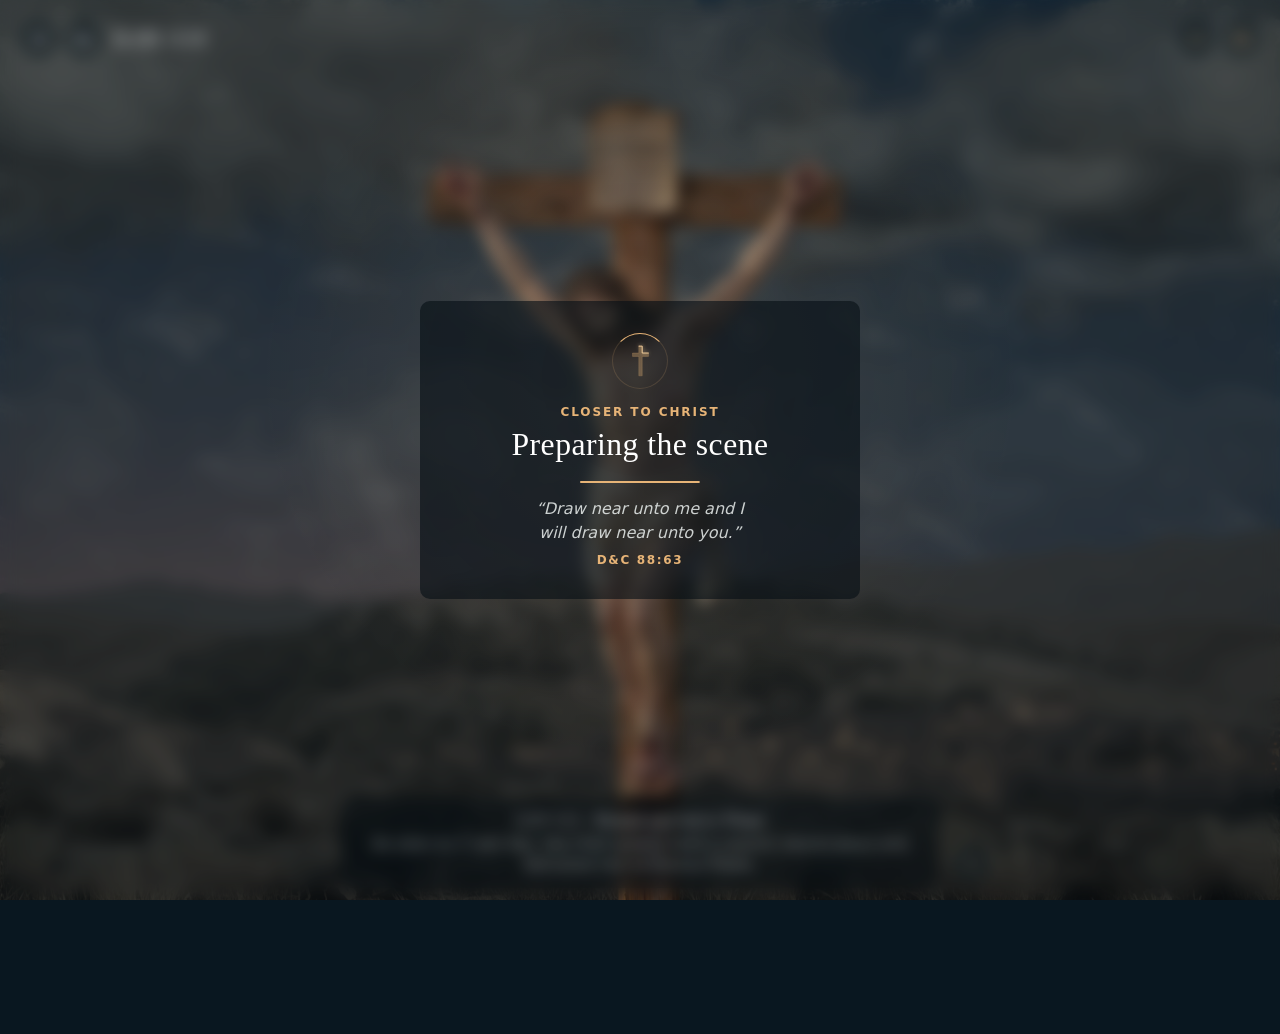
<file: index.html>
<!doctype html>
<html lang="en">
	<head>
		<meta charset="UTF-8" />
		<meta
			name="viewport"
			content="width=device-width, initial-scale=1, maximum-scale=1, user-scalable=no, viewport-fit=cover"
		/>
		<title>Closer To Christ</title>
		<link rel="icon" href="./assets/favicon.svg" type="image/svg+xml" />
		<script>
			// Runs before any image loads: picks a starting quality level (and
			// with it the image size) from what the browser says about the
			// connection and device. Unless that's already low, the scene layers
			// stay hidden (data-probing) so no image downloads until js/loading.js has
			// timed a small test download. The reason shows in the settings panel.
			(() => {
				const root = document.documentElement;
				const phone = matchMedia("(max-width: 900px)");
				const connection = navigator.connection; // Chromium only
				const memory = navigator.deviceMemory ?? 8; // GB; Chromium only
				// A level picked in the settings, which sticks; otherwise a
				// step-down saved after a slow frame rate (js/loading.js). That key was
				// renamed so ones saved by an older, too-strict check are ignored.
				let chosen = null;
				let saved = null;
				try {
					chosen = localStorage.getItem("quality");
					saved = localStorage.getItem("loweredQuality");
				} catch {}
				if (!["low", "medium", "high"].includes(chosen)) chosen = null;

				const [quality, reason] = chosen
					? [chosen, "chosen in settings"]
					: saved
						? [saved, "lowered earlier for a slow frame rate"]
						: connection?.saveData
							? ["low", "data saver is on"]
							: memory <= 2
								? ["low", `${memory}GB memory`]
								: ["high", "fast enough device"];
				root.dataset.quality = quality;
				root.dataset.qualityReason = reason;
				if (chosen) root.dataset.qualityChosen = "";
				else if (quality !== "low") root.dataset.probing = "";

				const setAssets = () => {
					root.dataset.assets = phone.matches ? "small" : "full";
				};
				setAssets();
				phone.addEventListener("change", setAssets);
			})();
		</script>
		<link rel="stylesheet" href="./styles.css" />
		<!-- Just the two letters of the "an" in the Hemming mark (settings panel). -->
		<link
			rel="stylesheet"
			href="https://fonts.googleapis.com/css2?family=Allura&text=an&display=swap"
		/>
	</head>
	<body>
		<section id="sky" data-z_index="1">
			<canvas class="sky-gradient" width="256" height="160"></canvas>
			<div class="stars"></div>
			<div class="sun"></div>
		</section>

		<div id="storm" aria-hidden="true">
			<section class="storm-cloud storm-cloud--far" data-z_index="0.45">
				<span class="storm-cloud__texture"><canvas></canvas></span>
			</section>
			<div
				id="lightning-back"
				class="lightning-layer lightning-layer--back"
			></div>
			<section class="storm-cloud storm-cloud--deep" data-z_index="0.9">
				<span class="storm-cloud__texture"><canvas></canvas></span>
			</section>
			<div
				id="lightning-middle"
				class="lightning-layer lightning-layer--middle"
			></div>
			<section
				class="storm-cloud storm-cloud--middle"
				data-z_index="1.55"
			>
				<span class="storm-cloud__texture"><canvas></canvas></span>
			</section>
			<section
				class="storm-cloud storm-cloud--midband"
				data-z_index="1.95"
			>
				<span class="storm-cloud__texture"><canvas></canvas></span>
			</section>
			<section class="storm-cloud storm-cloud--lower" data-z_index="2.45">
				<span class="storm-cloud__texture"><canvas></canvas></span>
			</section>
			<div
				id="lightning-front"
				class="lightning-layer lightning-layer--front"
			></div>
			<section class="storm-cloud storm-cloud--near" data-z_index="3.7">
				<span class="storm-cloud__texture"><canvas></canvas></span>
			</section>

			<canvas id="rain-back" class="rain-layer rain-layer--back"></canvas>
			<div id="storm-tone" class="storm-tone"></div>
			<canvas
				id="rain-front"
				class="rain-layer rain-layer--front"
			></canvas>
		</div>

		<section
			class="scenery"
			data-scenery="far-mountains"
			data-z_index="1.2"
		></section>
		<!-- The far land layers drawn by wind.js (swayInWind in js/land.js). -->
		<canvas
			class="land-wind land-wind--far"
			data-z_index="1.2"
			aria-hidden="true"
		></canvas>

		<section
			class="scenery"
			data-scenery="distant-hills"
			data-z_index="1.5"
		></section>
		<canvas
			class="land-wind land-wind--hills"
			data-z_index="1.5"
			aria-hidden="true"
		></canvas>
		<!-- The mountains' shadow on the hills (landShadows in js/land.js). -->
		<canvas
			class="land-shadow land-shadow--hills"
			data-z_index="1.5"
			aria-hidden="true"
		></canvas>

		<!-- The Mount of Olives, across the Kidron Valley behind the city, with
		     the hills' shadow on it and its marker. -->
		<section
			class="scenery"
			data-scenery="olives"
			data-z_index="2"
		></section>
		<canvas
			class="land-wind land-wind--olives"
			data-z_index="2"
			aria-hidden="true"
		></canvas>
		<canvas
			class="land-shadow land-shadow--olives"
			data-z_index="2"
			aria-hidden="true"
		></canvas>
		<div class="scene-markers scene-markers--olives" data-z_index="2"></div>

		<section
			class="scenery"
			data-scenery="distant-jerusalem"
			data-z_index="2.5"
		>
			<canvas class="land-wind--city" aria-hidden="true"></canvas>
			<span class="city-lights">
				<span class="city-light city-light--architecture"></span>
				<span
					class="city-light city-light--home city-light--home-1"
				></span>
				<span
					class="city-light city-light--home city-light--home-2"
				></span>
				<span
					class="city-light city-light--home city-light--home-3"
				></span>
				<span
					class="city-light city-light--home city-light--home-4"
				></span>
				<span
					class="city-light city-light--home city-light--home-5"
				></span>
				<span
					class="city-light city-light--lantern city-light--lantern-common"
				></span>
				<span
					class="city-light city-light--lantern city-light--lantern-variant"
				></span>
			</span>
			<span class="city-flicker-plane"></span>
		</section>
		<!-- The hills' shadow on the city's land, drawn by landShadows in
		     js/land.js; it lies exactly over the city layer and moves with it. -->
		<canvas
			class="land-shadow land-shadow--city"
			data-z_index="2.5"
			aria-hidden="true"
		></canvas>
		<!-- Markers that open what each part of the scene teaches
		     (teachingMarkers in js/markers.js): over the city, in the sky and on the
		     figure, each moving with its layer. -->
		<div class="scene-markers scene-markers--city" data-z_index="2.5"></div>
		<div class="scene-markers scene-markers--sky" data-z_index="1"></div>

		<section
			class="scenery"
			data-scenery="golgotha-ridge"
			data-z_index="4.5"
		></section>
		<canvas
			class="land-wind land-wind--ridge"
			data-z_index="4.5"
			aria-hidden="true"
		></canvas>

		<section
			class="scenery"
			data-scenery="ground"
			data-z_index="8"
		></section>
		<!-- The same ground with its grass swaying, drawn by wind.js (the ridge
		     above has one too); the still image hides once this has drawn. -->
		<canvas
			class="land-wind land-wind--ground"
			data-z_index="8"
			aria-hidden="true"
		></canvas>
		<canvas
			class="land-shadow land-shadow--ground"
			data-z_index="8"
			aria-hidden="true"
		></canvas>

		<!-- The browser picks the size: the figure is about 46vh wide. The
		     canvas after it draws the same figure with its hair and loincloth
		     moving and breathing (wind.js); the still one hides once it has. -->
		<img
			id="christ"
			class="christ"
			data-z_index="16"
			src="./assets/christ/christ-v2-1186.avif"
			srcset="
				./assets/christ/christ-v2-600.avif   600w,
				./assets/christ/christ-v2-1186.avif 1186w
			"
			sizes="46.3vh"
			alt=""
		/>
		<canvas
			class="christ christ-wind"
			data-z_index="16"
			aria-hidden="true"
		></canvas>
		<div class="christ christ-markers" data-z_index="16"></div>

		<!-- What a marker teaches, opened next to it (on phones, across the
		     screen). Closes on a click elsewhere or Escape. -->
		<div
			id="teaching"
			class="teaching"
			popover
			role="dialog"
			aria-labelledby="teaching-title"
		>
			<div class="teaching-body">
				<button
					class="teaching-close"
					type="button"
					popovertarget="teaching"
					popovertargetaction="hide"
					aria-label="Close"
				>
					<svg viewBox="0 0 24 24" aria-hidden="true">
						<path d="M6 6l12 12M18 6 6 18" />
					</svg>
				</button>
				<figure class="teaching-picture" hidden>
					<img alt="" />
					<figcaption></figcaption>
				</figure>
				<h2 id="teaching-title" class="teaching-title"></h2>
				<p class="teaching-text"></p>
				<div class="teaching-scriptures"></div>
			</div>
		</div>

		<!-- A button to pause and play the scene's time, and the time itself
		     (timelineClock keeps it current). -->
		<div class="clock-bar">
			<button class="clock-play" type="button" aria-label="Pause time">
				<svg
					class="clock-play__pause"
					viewBox="0 0 24 24"
					aria-hidden="true"
				>
					<path d="M8 5.5v13M16 5.5v13" />
				</svg>
				<svg
					class="clock-play__play"
					viewBox="0 0 24 24"
					aria-hidden="true"
				>
					<path d="M8 5.5v13l10.5-6.5z" />
				</svg>
				<svg
					class="clock-play__restart"
					viewBox="0 0 24 24"
					aria-hidden="true"
				>
					<path d="M3.5 12a8.5 8.5 0 1 0 2.5-6l-2.5 2.5" />
					<path d="M3.5 3.5v5h5" />
				</svg>
			</button>
			<!-- How fast the clock runs: each click steps through 1x, 1.5x, 2x, 5x, 10x. -->
			<button
				class="clock-speed"
				type="button"
				aria-label="Clock speed: 1x"
			>
				1x
			</button>
			<time class="clock-time"></time>
		</div>

		<!-- The caption: what is happening at the clock's time, with arrows to
		     step between the day's events; clicking it opens a list of them all
		     upward. On phones it folds to one line after a few seconds, and a
		     tap opens it again. -->
		<section class="caption" aria-label="The day of the Crucifixion">
			<button
				class="caption-step"
				type="button"
				aria-label="Previous event"
			>
				<svg viewBox="0 0 24 24" aria-hidden="true">
					<path d="M14.5 5.5 8 12l6.5 6.5" />
				</svg>
			</button>
			<!-- The caption itself is the button that opens the list. -->
			<button
				id="timeline-button"
				class="caption-content"
				type="button"
				aria-expanded="false"
				aria-controls="timeline"
				aria-live="polite"
			>
				<strong class="caption-title"></strong>
				<span class="caption-text"></span>
			</button>
			<button class="caption-step" type="button" aria-label="Next event">
				<svg viewBox="0 0 24 24" aria-hidden="true">
					<path d="M9.5 5.5 16 12l-6.5 6.5" />
				</svg>
				<svg
					class="caption-step__restart"
					viewBox="0 0 24 24"
					aria-hidden="true"
				>
					<path d="M3.5 12a8.5 8.5 0 1 0 2.5-6l-2.5 2.5" />
					<path d="M3.5 3.5v5h5" />
				</svg>
			</button>
			<div id="timeline" class="timeline" hidden>
				<button
					class="teaching-close timeline-close"
					type="button"
					aria-label="Close the list of events"
				>
					<svg viewBox="0 0 24 24" aria-hidden="true">
						<path d="M6 6l12 12M18 6 6 18" />
					</svg>
				</button>
				<p class="timeline-note">
					Mark gives the third, sixth and ninth hours (9 AM, noon and
					3 PM); the other times are approximate.
				</p>
				<ol class="timeline-events"></ol>
			</div>
		</section>

		<!-- Sound on or muted, just left of the gear (js/sound.js). -->
		<button
			class="sound-toggle"
			type="button"
			aria-label="Sound"
			aria-pressed="false"
		>
			<svg viewBox="0 0 24 24" aria-hidden="true">
				<path d="M3.5 9.5h3.5l4.5-4v13l-4.5-4H3.5z" />
				<path
					class="sound-on"
					d="M15 9a4 4 0 0 1 0 6M17.5 6.5a7.5 7.5 0 0 1 0 11"
				/>
				<path class="sound-off" d="M15.5 9.5l5 5M20.5 9.5l-5 5" />
			</svg>
		</button>

		<!-- Shown once a visitor has spent a while in the scene without sound. -->
		<p class="sound-hint" role="status" hidden>Tap to Listen</p>

		<!-- Shown once 3:00 has come and the quake has passed (settings-panel.js). -->
		<p class="sound-hint github-hint" role="status" hidden>
			See how this was made on
			<a
				href="https://github.com/parkerhemming/closer-to-christ"
				target="_blank"
				rel="noopener"
				>GitHub</a
			>
		</p>

		<button
			id="settings-button"
			class="settings-button"
			type="button"
			aria-label="Scene Settings"
			aria-expanded="false"
			aria-controls="settings"
		>
			<!-- Gear drawn symmetric around (12, 12) so it spins in place; it
			     turns into an x while the panel is open. -->
			<svg class="settings-gear" viewBox="0 0 24 24" aria-hidden="true">
				<path
					d="M9.78 4.73 L9.88 2.02 L14.12 2.02 L14.22 4.73 L15.57 5.29 L17.56 3.45 L20.55 6.44 L18.71 8.43 L19.27 9.78 L21.98 9.88 L21.98 14.12 L19.27 14.22 L18.71 15.57 L20.55 17.56 L17.56 20.55 L15.57 18.71 L14.22 19.27 L14.12 21.98 L9.88 21.98 L9.78 19.27 L8.43 18.71 L6.44 20.55 L3.45 17.56 L5.29 15.57 L4.73 14.22 L2.02 14.12 L2.02 9.88 L4.73 9.78 L5.29 8.43 L3.45 6.44 L6.44 3.45 L8.43 5.29 Z"
				/>
				<circle cx="12" cy="12" r="3.2" />
			</svg>
			<svg class="settings-x" viewBox="0 0 24 24" aria-hidden="true">
				<path d="M6 6l12 12M18 6L6 18" />
			</svg>
		</button>

		<dialog id="settings" class="settings" aria-labelledby="settings-title">
			<form method="dialog" class="settings-card">
				<div class="settings-scroll">
					<header class="settings-header">
						<span class="overlay-eyebrow">Closer to Christ</span>
						<h2 id="settings-title" class="settings-title">
							Scene Settings
						</h2>
					</header>

					<fieldset class="settings-group">
						<legend>Scene</legend>
						<label class="settings-row settings-row--stacked">
							<span class="settings-label">
								Time of day
								<output name="timeValue"></output>
								<small
									>From early morning, when he was led to
									Pilate, to 3 PM, when he died. Darkness
									falls at noon.</small
								>
							</span>
							<input
								type="range"
								name="hour"
								min="6"
								max="15"
								step="0.05"
							/>
							<span class="settings-scale" aria-hidden="true">
								<span>6 AM</span>
								<span>3 PM</span>
							</span>
						</label>
						<label class="settings-row settings-row--stacked">
							<span class="settings-label">
								Weather
								<output name="weatherValue"></output>
								<small>From clear skies to a full storm</small>
							</span>
							<input
								type="range"
								name="weatherIntensity"
								min="0"
								max="1"
								step="0.01"
							/>
							<span class="settings-scale" aria-hidden="true">
								<span>Clear</span>
								<span>Storm</span>
							</span>
						</label>
					</fieldset>

					<fieldset class="settings-group">
						<legend>Motion</legend>
						<label class="settings-row">
							<span class="settings-label">
								Parallax
								<small
									>The scene follows your mouse or phone
									tilt</small
								>
							</span>
							<input
								class="settings-switch-input"
								type="checkbox"
								name="parallax"
								role="switch"
							/>
							<span
								class="settings-switch"
								aria-hidden="true"
							></span>
						</label>
						<label class="settings-row settings-row--stacked">
							<span class="settings-label">
								Smoothness
								<output name="smoothingValue"></output>
								<small
									>Higher eases the scene more gently toward
									the mouse; 0 follows it exactly</small
								>
							</span>
							<input
								type="range"
								name="parallaxSmoothing"
								min="0"
								max="0.5"
								step="0.01"
							/>
						</label>
					</fieldset>

					<fieldset class="settings-group">
						<legend>Performance</legend>
						<div class="settings-row settings-row--stacked">
							<span id="quality-label" class="settings-label">
								Quality
								<small
									>Auto picks a level for this device and
									steps down if the scene lags. Lower levels
									draw less. Changing it reloads the
									scene.</small
								>
							</span>
							<div
								class="settings-choice"
								role="radiogroup"
								aria-labelledby="quality-label"
							>
								<label
									><input
										type="radio"
										name="quality"
										value="auto"
									/><span>Auto</span></label
								>
								<label
									><input
										type="radio"
										name="quality"
										value="high"
									/><span>High</span></label
								>
								<label
									><input
										type="radio"
										name="quality"
										value="medium"
									/><span>Medium</span></label
								>
								<label
									><input
										type="radio"
										name="quality"
										value="low"
									/><span>Low</span></label
								>
							</div>
						</div>
					</fieldset>

					<section
						class="settings-group"
						aria-labelledby="settings-details-title"
					>
						<h3
							id="settings-details-title"
							class="settings-group-title"
						>
							Render details
						</h3>
						<dl class="settings-details"></dl>
					</section>

					<!-- The mark from the footer of hemm.ing, Parker Hemming's portfolio, and
					     the link to the code, centred together. -->
					<footer class="settings-maker">
						<a
							class="maker-mark"
							href="https://hemm.ing"
							target="_blank"
							rel="noopener"
							aria-label="Hemming, an LLC: Parker Hemming's portfolio"
						>
							<span class="maker-mark__text">
								<span
									class="maker-mark__symbols"
									aria-hidden="true"
									><span>®</span><span>©</span><span>℗</span
									><span>™</span></span
								>
								HEMMING<br /><span class="maker-mark__an"
									>an</span
								>
								LLC
							</span>
						</a>
						<a
							class="settings-link"
							href="https://github.com/parkerhemming/closer-to-christ"
							target="_blank"
							rel="noopener"
							>View on GitHub →</a
						>
					</footer>
				</div>
			</form>
		</dialog>

		<div id="motion-prompt" class="overlay" hidden>
			<div
				class="overlay-card"
				role="dialog"
				aria-labelledby="motion-prompt-title"
			>
				<span class="overlay-eyebrow">Closer to Christ</span>
				<h2 id="motion-prompt-title" class="overlay-title">
					Explore with motion?
				</h2>
				<p class="overlay-copy">
					Tilt your phone to look around the scene. You can change
					this any time in settings.
				</p>
				<div class="overlay-actions">
					<button
						class="overlay-button overlay-button--primary"
						type="button"
						data-answer="yes"
					>
						Enable motion
					</button>
					<button
						class="overlay-button"
						type="button"
						data-answer="no"
					>
						Not now
					</button>
				</div>
			</div>
		</div>

		<div id="loading" class="overlay" role="status" aria-live="polite">
			<span class="overlay-card">
				<span class="loading-emblem">
					<svg
						class="loading-cross"
						viewBox="0 0 40 56"
						aria-hidden="true"
					>
						<path
							class="loading-cross__base"
							d="M17 2h6v12h11v6H23v34h-6V20H6v-6h11z"
						/>
						<path
							class="loading-cross__glint"
							d="M17 2h6v12h11v6H23v34h-6V20H6v-6h11z"
							pathLength="100"
						/>
					</svg>
				</span>
				<span class="overlay-eyebrow">Closer to Christ</span>
				<span class="overlay-title">Preparing the scene</span>
				<span class="loading-progress"></span>
				<span class="loading-verse">
					&ldquo;Draw near unto me and I will draw near unto
					you.&rdquo;
					<cite>D&amp;C 88:63</cite>
				</span>
			</span>
		</div>

		<!-- Plain scripts sharing one global scope, in this order: helpers
		     first, then each part of the scene. Workers (js/workers/) are
		     started from them and run on their own threads; rain.js is also
		     loaded here, for browsers that can't hand it a canvas. -->
		<script src="./js/workers/rain.js"></script>
		<script src="./js/utils.js"></script>
		<script src="./js/time-and-weather.js"></script>
		<script src="./js/loading.js"></script>
		<script src="./js/sky.js"></script>
		<script src="./js/storm.js"></script>
		<script src="./js/land.js"></script>
		<script src="./js/parallax.js"></script>
		<script src="./js/timeline.js"></script>
		<script src="./js/settings-panel.js"></script>
		<script src="./js/teachings.js"></script>
		<script src="./js/markers.js"></script>
		<script src="./js/sound.js"></script>
		<script>
			applyTimeOfDay();
			document.addEventListener("scenesettings", applyTimeOfDay);
			timelineClock();
			loadScene().then(() => {
				createStars({ high: 300, medium: 150, low: 90 }[getQuality()]);
				createShootingStars();
				createStorm();
				earthquakes();
				createCityLights();
				landShadows();
				swayInWind();
				parallax();
				settingsPanel();
				teachingMarkers();
				soundscape();
			});
		</script>
	</body>
</html>
</file>
<file: styles.css>
/* Georgia's numbers are "old-style" (short, some dropping below the line),
   so the times take only their digits and colon from Times New Roman, whose
   numbers stand level at full height; the letters stay Georgia. */
@font-face {
	font-family: "Clock Digits";
	src: local("Times New Roman"), local("TimesNewRomanPSMT");
	unicode-range: U+0030-003A;
}

/* Times New Roman's regular digits are a little lighter than Georgia's
   letters; a hairline outline evens them up. */
.time-digits {
	-webkit-text-stroke: 0.02em currentColor;
}

* {
	padding: 0;
	margin: 0;
	overflow: hidden;
}

html,
body {
	touch-action: none;
}

:root {
	--storm-dark: #091720;
	--storm: #1e3440;
	--storm-light: #536975;
	--ground-dark: #101511;
	--ground: #292d24;
	--ground-light: #46513a;
	--parallax-overscan: 1.2;
	/* Type sizes shared by every panel, the time, the caption and the loading
	   screen. 12px (the small caps) is the smallest text anywhere; the rest
	   scale up from it. Phones differ only in the title and the time. */
	--text-title: 2.2rem;
	--text-clock: 1.6rem;
	--text-label: 1.125rem;
	--text-body: 0.9375rem;
	--text-eyebrow: 0.75rem;
	/* How far the buttons, time and caption sit from the screen's edges;
	   on phones, the same as the caption's gap to its arrows. */
	--edge-gap: 20px;
	/* Between neighbouring round buttons at the top. */
	--button-gap: 6px;
}

@media (max-width: 600px) {
	:root {
		--edge-gap: 12px;
		--text-title: 1.9rem;
		--text-clock: 1.6rem;
	}
}

/* Dark behind everything, so nothing can ever flash white. */
html,
body {
	background: #091720;
}

body {
	height: 100dvh;
	display: flex;
	align-items: center;
	justify-content: center;
	flex-direction: column;
	position: relative;
}

#sky {
	width: 120%;
	height: 120%;
	position: absolute;
	z-index: 1;
	top: 50%;
	left: 50%;
	transform: translateX(-50%) translateY(-50%);
	overflow: hidden;
	contain: layout paint;

	/* The sky's colours: a small canvas, stretched (a smooth gradient looks
	   the same), that drawSky in js/time-and-weather.js repaints as the light changes. A CSS
	   gradient this size had to be repainted in full each second, and that
	   spike in graphics memory made Chrome drop every layer for a frame. */
	.sky-gradient {
		position: absolute;
		inset: 0;
		width: 100%;
		height: 100%;
	}

	/* The stars (createStars in js/sky.js): the still ones painted into one
	   canvas, the twinkling ones tiny elements of their own. Each fades by
	   itself as the sky lightens; fading the whole starfield as a group made
	   the browser redraw it all every frame. The clock updates the light
	   every --clock-tick, so each glides between (a little longer than
	   that, so a late update never leaves a pause). */
	.stars {
		position: absolute;
		inset: 0;
	}

	.stars-canvas,
	.star-twinkle {
		position: absolute;
		opacity: var(--starlight, 1);
		transition: opacity calc(1.2 * var(--clock-tick, 1s)) linear;
	}

	.stars-canvas {
		inset: 0;
		width: 100%;
		height: 100%;
	}

	.star-twinkle {
		width: 0;
		height: 0;
		overflow: visible;

		/* A tiny dot. The painted stars' glow is a blur of the star, so on
		   these (all under 0.7px) it would be too faint to see. */
		& > span {
			position: absolute;
			aspect-ratio: 1;
			translate: -50% -50%;
			border-radius: 50%;
			background: white;
			animation: twinkle 1s alternate-reverse infinite;
		}
	}

	/* The sun rises from behind the hills on the left (#sky is 120% of the
	   screen, so the screen-unit position is offset by its 10% overhang). */
	/* Moved by translate on its own GPU layer, so it never repaints the sky. */
	.sun {
		position: absolute;
		top: 0;
		left: 0;
		width: 14vmin;
		height: 14vmin;
		border-radius: 50%;
		background: radial-gradient(
			circle,
			#fffaf0 0%,
			#fff1d0 28%,
			rgba(255, 214, 150, 0.55) 42%,
			rgba(255, 190, 120, 0.18) 62%,
			transparent 72%
		);
		opacity: var(--sun-opacity, 0);
		translate: calc(var(--sun-left, 20vw) + 10vw - 50%)
			calc(var(--sun-top, 80vh) + 10vh - 50%);
		/* Placed every frame by the running clock (js/timeline.js). */
		will-change: translate, opacity;
	}

	/* The jump is already eased; the stars' long fade only lagged behind. */
	:root[data-jumping] & :is(.stars-canvas, .star-twinkle) {
		transition-duration: 150ms;
	}

	.shooting-star {
		position: absolute;
		top: var(--shooting-start-y);
		left: var(--shooting-start-x);
		width: var(--shooting-tail-width);
		height: var(--shooting-thickness);
		border-radius: 999px;
		/* The head sticks out past the tail; don't let * { overflow: hidden } clip it. */
		overflow: visible;
		background: linear-gradient(
			90deg,
			transparent,
			rgba(218, 235, 247, 0.22) 30%,
			rgba(244, 250, 255, 0.92) 88%,
			white
		);
		filter: drop-shadow(0 0 3px rgba(218, 239, 255, 0.76));
		pointer-events: none;
		opacity: 0; /* only the animation shows it */
		transform-origin: right center;
		animation: shooting-star var(--shooting-duration) ease-out forwards;
		will-change: transform, opacity;

		&::after {
			position: absolute;
			top: 50%;
			right: 0;
			width: var(--shooting-head-size);
			height: var(--shooting-head-size);
			content: "";
			border-radius: 50%;
			background: white;
			box-shadow: 0 0 5px rgba(218, 239, 255, 0.92);
			transform: translate(35%, -50%);
		}

		&.shooting-star--stretch {
			animation-name: shooting-star-stretch;
		}
	}
}

@keyframes twinkle {
	80% {
		opacity: 1;
	}
	100% {
		opacity: 0;
	}
}

@keyframes shooting-star {
	0% {
		opacity: 0;
		transform: rotate(var(--shooting-angle)) translate3d(0, 0, 0)
			scaleX(0.4);
	}
	12% {
		opacity: var(--shooting-opacity);
	}
	72% {
		opacity: var(--shooting-opacity);
	}
	100% {
		opacity: 0;
		transform: rotate(var(--shooting-angle))
			translate3d(var(--shooting-distance), 0, 0) scaleX(1);
	}
}

@keyframes shooting-star-stretch {
	0% {
		opacity: 0;
		transform: rotate(var(--shooting-angle)) translate3d(0, 0, 0)
			scaleX(0.08);
	}
	10% {
		opacity: var(--shooting-opacity);
	}
	68% {
		opacity: var(--shooting-opacity);
		transform: rotate(var(--shooting-angle))
			translate3d(var(--shooting-mid-distance), 0, 0) scaleX(1.65);
	}
	100% {
		opacity: 0;
		transform: rotate(var(--shooting-angle))
			translate3d(var(--shooting-distance), 0, 0) scaleX(2.2);
	}
}

#storm {
	position: absolute;
	inset: 0;
	pointer-events: none;
}

.storm-cloud {
	--cloud-frame: 140dvh;
	--cloud-offset-x: -20vw;
	--cloud-top: 0px;
	position: absolute;
	top: -20dvh;
	left: -15vw;
	width: 130vw;
	height: var(--cloud-frame);
	/* Each layer's own opacity, scaled by the weather (--cloud-amount). */
	opacity: calc(var(--cloud-opacity) * var(--cloud-amount, 1));
	overflow: hidden;
	pointer-events: none;
	contain: layout paint;
}

/* Each texture is only as wide as the frame plus its drift, and only as tall as
   the band its clouds show in (--cloud-top to --cloud-bottom), shifted so the
   clouds land exactly where a full-size layer would put them, with a fraction
   of the GPU memory. Each layer's top and bottom fade is baked into its
   image: a CSS mask here was a second full-size GPU layer per cloud in
   Chrome.

   Each drifts exactly one width of its repeating image (its height times
   the image's width over height), so when the drift starts over the clouds
   are where they began and the loop has no seam; a shorter drift made them
   jump back each time round. --cloud-speed is that whole width's crossing,
   at the speed the layer always had. */
.storm-cloud__texture {
	display: block;
	position: absolute;
	top: var(--cloud-top);
	left: 0;
	width: calc(100% - var(--cloud-drift));
	height: calc(var(--cloud-bottom) - var(--cloud-top));
	background-image: var(--cloud-image);
	background-position: var(--cloud-offset-x)
		calc(var(--cloud-y) - var(--cloud-top));
	background-repeat: repeat-x;
	background-size: auto var(--cloud-image-height);
	/* Each layer's own grade, lightened or darkened by the weather. Once
	   drawn into its canvas the colour is drawn in too (see below). */
	filter: var(--color-grade) brightness(var(--cloud-shade, 1))
		brightness(var(--cloud-light, 1)) sepia(var(--cloud-warmth, 0));
	animation: cloud-drift var(--cloud-speed) linear infinite;
	will-change: transform;
}

.storm-cloud--far {
	--cloud-image: url("./assets/clouds/baked/far.avif");
	--cloud-bottom: calc(var(--cloud-frame) * 0.74);
	--cloud-image-height: 110dvh;
	--cloud-y: 0dvh;
	--cloud-drift: calc(var(--cloud-image-height) * -1536 / 768);
	--cloud-speed: 4760s;
	--color-grade: brightness(62%) contrast(116%) sepia(16%) saturate(80%)
		hue-rotate(154deg);
	z-index: 2;
	--cloud-opacity: 0.28;
}

.storm-cloud--deep {
	--cloud-image: url("./assets/clouds/baked/deep.avif");
	--cloud-bottom: calc(var(--cloud-frame) * 0.66);
	--cloud-image-height: 55dvh;
	--cloud-y: 5dvh;
	--cloud-drift: calc(var(--cloud-image-height) * -1280 / 455);
	--cloud-speed: 2320s;
	--color-grade: brightness(54%) contrast(116%) saturate(48%)
		hue-rotate(158deg);
	z-index: 4;
	--cloud-opacity: 0.56;
}

.storm-cloud--middle {
	--cloud-image: url("./assets/clouds/baked/middle.avif");
	--cloud-bottom: calc(var(--cloud-frame) * 0.7);
	--cloud-image-height: 88dvh;
	--cloud-y: -2dvh;
	--cloud-drift: calc(var(--cloud-image-height) * -1);
	--cloud-speed: 1311s;
	--color-grade: brightness(64%) contrast(116%) sepia(12%) saturate(70%)
		hue-rotate(150deg);
	z-index: 8;
	--cloud-opacity: 0.2;
}

.storm-cloud--midband {
	--cloud-image: url("./assets/clouds/baked/midband.avif");
	--cloud-top: calc(var(--cloud-frame) * 0.31);
	--cloud-bottom: calc(var(--cloud-frame) * 0.49);
	--cloud-image-height: 64dvh;
	--cloud-y: 16dvh;
	--cloud-drift: calc(var(--cloud-image-height) * -1);
	--cloud-speed: 898s;
	--color-grade: brightness(56%) contrast(118%) sepia(10%) saturate(64%)
		hue-rotate(154deg);
	z-index: 12;
	--cloud-opacity: 0.3;
}

.storm-cloud--lower {
	--cloud-image: url("./assets/clouds/baked/lower.avif");
	--cloud-top: calc(var(--cloud-frame) * 0.36);
	--cloud-bottom: calc(var(--cloud-frame) * 0.7);
	--cloud-image-height: 25dvh;
	--cloud-y: 58dvh;
	--cloud-drift: calc(var(--cloud-image-height) * -1280 / 455);
	--cloud-speed: 993s;
	--color-grade: brightness(72%) contrast(108%) saturate(52%)
		hue-rotate(154deg);
	z-index: 24;
	--cloud-opacity: 0.13;
}

.storm-cloud--near {
	--cloud-image: url("./assets/clouds/baked/near.avif");
	--cloud-bottom: calc(var(--cloud-frame) * 0.62);
	--cloud-image-height: 46dvh;
	--cloud-y: 9dvh;
	--cloud-drift: calc(var(--cloud-image-height) * -1280 / 455);
	--cloud-speed: 455s;
	--color-grade: brightness(50%) contrast(120%) saturate(45%)
		hue-rotate(160deg);
	z-index: 35;
	--cloud-opacity: 0.64;
}

/* Drawn into a canvas by wind.js (swayInWind in js/land.js), colour and all
   (once it's up, the background and the live filter go: a filter on these
   drifting, near full-screen layers was redone every frame, the scene's
   biggest cost). */
.storm-cloud__texture.is-swaying {
	background-image: none;
	filter: none;
}

.storm-cloud__texture > canvas {
	position: absolute;
	inset: 0;
	width: 100%;
	height: 100%;
}

@keyframes cloud-drift {
	from {
		transform: translate3d(var(--cloud-drift), 0, 0);
	}

	to {
		transform: translate3d(0, 0, 0);
	}
}

.rain-layer,
.lightning-layer,
.storm-tone {
	position: fixed;
	inset: 0;
	pointer-events: none;
}

/* Rain canvases fill the screen (see startRain in js/storm.js). */
.rain-layer {
	width: 100%;
	height: 100%;
}

/* Distant rain: in front of the city, behind the ridge. */
.rain-layer--back {
	z-index: 40;
}

.rain-layer--front {
	z-index: 65;
}

.lightning-layer--back {
	z-index: 1;
}

.lightning-layer--middle {
	z-index: 5;
}

.lightning-layer--front {
	z-index: 20;
}

.lightning-bolt {
	position: absolute;
	top: var(--bolt-top);
	left: var(--bolt-left);
	width: var(--bolt-width-screen);
	height: var(--bolt-height);
	overflow: visible;
	transform: scaleX(var(--bolt-slant));
	transform-origin: top center;
	/* One glow per bolt (each extra glow is another full blur pass). */
	filter: drop-shadow(0 0 9px rgba(150, 190, 235, 0.95));
	animation: lightning-flicker var(--bolt-duration) steps(1, end) forwards;
}

.lightning-bolt--far {
	filter: drop-shadow(0 0 5px rgba(150, 190, 235, 0.8));
}

.lightning-bolt--middle {
	filter: drop-shadow(0 0 7px rgba(150, 190, 235, 0.85));
}

.lightning-bolt path {
	fill: none;
	stroke: rgba(244, 249, 255, 0.98);
	stroke-linecap: round;
	stroke-linejoin: round;
	stroke-width: var(--bolt-width);
	vector-effect: non-scaling-stroke;
}

.lightning-bolt__branch {
	opacity: 0.76;
}

@keyframes lightning-flicker {
	0%,
	8% {
		opacity: 0;
	}
	9%,
	16% {
		opacity: 0.96;
	}
	17%,
	27% {
		opacity: 0.08;
	}
	28%,
	46% {
		opacity: 1;
	}
	47%,
	63% {
		opacity: 0.2;
	}
	64%,
	78% {
		opacity: 0.75;
	}
	100% {
		opacity: 0;
	}
}

/* Twice the original wash; the weather sets its opacity (0.5 = original). */
.storm-tone {
	z-index: 55;
	opacity: var(--gloom, 0.5);
	background:
		radial-gradient(
			circle at 50% 42%,
			transparent 20%,
			rgba(0, 8, 13, 0.4) 92%
		),
		linear-gradient(to bottom, rgba(2, 11, 17, 0.16), rgba(2, 9, 12, 0.4));
	/* A plain overlay, not a multiply blend: with colours this dark the two
	   look the same, and a blend made the browser recombine the whole scene
	   beneath it every frame. */
}

.cloud-lightning-flash {
	position: absolute;
	top: var(--flash-top);
	left: var(--flash-x);
	width: var(--flash-width);
	height: var(--flash-height);
	border-radius: 50%;
	background: radial-gradient(
		ellipse at center,
		rgba(221, 237, 255, var(--flash-strength)),
		rgba(127, 164, 207, 0.16) 28%,
		transparent 68%
	);
	-webkit-mask-image: var(--flash-cloud-mask);
	-webkit-mask-position: center;
	-webkit-mask-repeat: no-repeat;
	-webkit-mask-size: cover;
	mask-image: var(--flash-cloud-mask);
	mask-position: center;
	mask-repeat: no-repeat;
	mask-size: cover;
	/* No blur or blend: on a new element every strike, those made Safari
	   stall for a few hundred milliseconds. */
	transform: translateX(-50%);
	animation: cloud-lightning-flash var(--flash-duration) steps(1, end)
		forwards;
}

.lightning-layer--back .cloud-lightning-flash {
	--flash-cloud-mask: url("./assets/mobile/storm-cloud-map.avif");
}

.lightning-layer--middle .cloud-lightning-flash {
	--flash-cloud-mask: url("./assets/mobile/storm-cloud-alpha.avif");
}

.lightning-layer--front .cloud-lightning-flash {
	--flash-cloud-mask: url("./assets/clouds/storm-cloud-cumulus.avif");
}

@keyframes cloud-lightning-flash {
	0%,
	10% {
		opacity: 0;
	}
	11%,
	19% {
		opacity: 0.48;
	}
	20%,
	31% {
		opacity: 0.08;
	}
	32%,
	47% {
		opacity: 1;
	}
	48%,
	66% {
		opacity: 0.16;
	}
	67%,
	78% {
		opacity: 0.62;
	}
	100% {
		opacity: 0;
	}
}

@media (prefers-reduced-motion: reduce) {
	.storm-cloud__texture {
		animation: none;
	}
}

.is-resizing .storm-cloud__texture,
.is-resizing .shooting-star {
	animation-play-state: paused;
}

.scenery {
	position: absolute;
	left: 50%;
	width: var(--width, 100%);
	height: var(--height);
	bottom: var(--bottom);
	z-index: var(--stack-order);
	transform: translateX(-50%) scale(var(--parallax-overscan));
	transform-origin: center bottom;
	background-color: transparent;
	background-image: var(--texture);
	background-position: center bottom;
	background-repeat: no-repeat;
	background-size: var(--texture-size, auto 100%);
	-webkit-mask-image: var(--mask, none);
	-webkit-mask-position: center bottom;
	-webkit-mask-repeat: no-repeat;
	-webkit-mask-size: var(--mask-size, auto 100%);
	mask-image: var(--mask, none);
	mask-position: center bottom;
	mask-repeat: no-repeat;
	mask-size: var(--mask-size, auto 100%);
	/* Each layer's own grade, then the time of day's light. */
	filter: var(--color-grade) brightness(var(--land-light, 1))
		saturate(var(--land-saturation, 1)) sepia(var(--land-warmth, 0));
	pointer-events: none;
	contain: layout paint style;

	/* Every land image is cropped to the rows that can ever be on screen
	   (plus a margin for the parallax): the rest was never seen but still
	   took graphics memory, and running out made Chrome drop layers
	   (flashing, a vanishing figure). Each layer's height and bottom are set
	   so the crop lands exactly where the full image's rows did. */
}

/* Every land layer stacks above every cloud and lightning layer (2-35), so
   clouds never pass in front of the land. Each far layer's place is shared
   with its drawn copy (wind.js), and the hills' and olives' with the shadow
   on them.
   The far horizon: the mountains of Moab beyond the Dead Sea, peeking over
   the hills, hazy with distance. */
:is(.scenery[data-scenery="far-mountains"], .land-wind--far) {
	--stack-order: 36;
	--bottom: 9dvh;
	--height: 28dvh;
	--texture: url("./assets/far-mountains-v2.avif");
	/* Distance shows as haze: paler, softer and greyer than the hills. */
	--color-grade: brightness(33%) saturate(55%) contrast(78%) sepia(10%);
}

/* The Mount of Olives, between the desert hills and the city, shared with the
   hills' shadow on it and its marker. */
:is(
	.scenery[data-scenery="olives"],
	.land-wind--olives,
	.land-shadow--olives,
	.scene-markers--olives
) {
	--stack-order: 38;
	--bottom: -8dvh;
	--height: 38dvh;
	--texture: url("./assets/olives-v3.avif");
	--color-grade: brightness(35%) saturate(85%) contrast(90%) sepia(6%);
}

/* The desert hills, shared with the mountains' shadow cast on them. */
:is(
	.scenery[data-scenery="distant-hills"],
	.land-wind--hills,
	.land-shadow--hills
) {
	--stack-order: 37;
	--bottom: -14.869dvh;
	--height: 40.688dvh;
	--texture: url("./assets/hills-v5.avif");
	--color-grade: brightness(30%) saturate(60%) contrast(84%) sepia(6%);
}

/* On phones and small tablets the hills sit a little lower and the
   mountains beyond them a little higher, so more of the far horizon shows. */
@media (max-width: 900px) {
	:is(.scenery[data-scenery="far-mountains"], .land-wind--far) {
		--bottom: 12dvh;
	}

	:is(
		.scenery[data-scenery="distant-hills"],
		.land-wind--hills,
		.land-shadow--hills
	) {
		--bottom: -16.4dvh;
	}
}

/* The two near layers are cut-out images with their own skylines; the
   ridge's sits about 11dvh above the bottom of the screen and the near
   ground's about 5dvh. The ridge slopes down to the right so Jerusalem shows
   above it. Each place is shared with its swaying copy (wind.js). */
:is(.scenery[data-scenery="golgotha-ridge"], .land-wind--ridge) {
	--stack-order: 41;
	--bottom: -5.984dvh;
	--height: 20.483dvh;
	--texture: url("./assets/golgotha-ridge-v3.avif");
	--color-grade: brightness(32%) saturate(65%) contrast(95%) sepia(8%);
}

.scenery[data-scenery="distant-jerusalem"] {
	background-image: none;
	filter: none;
	isolation: isolate;
}

.scenery[data-scenery="distant-jerusalem"]::before {
	position: absolute;
	inset: 0;
	z-index: 0;
	content: "";
	background-image: var(--texture);
	background-position: center bottom;
	background-repeat: no-repeat;
	background-size: var(--texture-size, auto 100%);
	filter: var(--color-grade) brightness(var(--land-light, 1))
		saturate(var(--land-saturation, 1)) sepia(var(--land-warmth, 0));
	/* Own GPU layer, so a change of light is a GPU filter, not a repaint of
	   the whole city (the other land layers already are their own layers). */
	will-change: transform;
}

/* The city's and near ground's size and place, shared with the shadows cast
   on them. */
:is(
	.scenery[data-scenery="distant-jerusalem"],
	.land-shadow--city,
	.scene-markers--city
) {
	--stack-order: 39;
	/* As wide as the screen, but never less than a little over its height:
	   on narrow screens (phones, a narrowed window) it stops shrinking, its
	   ends cut off, rather than sinking behind the land in front. */
	--city-width: max(100vw, 118dvh);
	--width: var(--city-width);
	/* The bigger it is beyond the screen's width, the lower it sits, so it
	   stays on the ridge rather than floating. */
	--bottom: calc(
		clamp(-14dvh, calc(16dvh - 14vw), 8dvh) - (var(--city-width) - 100vw) *
			0.1
	);
	/* The city's marker (js/teachings.js): three quarters across, or nearer
	   the middle when that would come within 110px (17% on narrow phones,
	   so it stays clear of the cross) of the screen's right edge, allowing
	   for the parallax's enlargement. */
	--city-marker-left: min(
		75%,
		calc(50% + 50vw / var(--parallax-overscan) - min(110px, 17vw))
	);
	/* Exactly the image's height (it's sized by width, anchored at the
	   bottom): a taller box was mostly empty but still took four large
	   GPU layers (the city, its shadow, its lights' box and its marker). */
	--height: calc(var(--city-width) * 708 / 4096);
	--texture: url("./assets/jerusalem-v7.avif");
	--texture-size: 100% auto;
	/* Warm like the hills behind it (it was greyed out before). */
	--color-grade: brightness(47%) saturate(70%) contrast(95%) sepia(6%);
}

:is(.scenery[data-scenery="ground"], .land-shadow--ground, .land-wind--ground) {
	--stack-order: 42;
	--bottom: -6.028dvh;
	--height: 15.19dvh;
	--texture: url("./assets/near-ground-v3.avif");
	--color-grade: brightness(42%) saturate(72%) contrast(98%) sepia(8%);
}

/* Cast shadows of the ridges, drawn by landShadows in js/land.js into a small
   canvas that lies exactly over the land it falls on (same size, place and
   parallax), just above it. Shadows are soft, so a low-resolution canvas
   stretched to fit looks the same. Built from CSS masks and transformed
   layers instead, they made Chrome drop whole frames and Safari stall. The
   swaying ground (wind.js) is placed the same way. */
.land-shadow,
.land-wind,
.scene-markers--city,
.scene-markers--olives {
	position: absolute;
	left: 50%;
	bottom: var(--bottom);
	z-index: var(--stack-order);
	width: var(--width, 100%);
	height: var(--height);
	transform: translateX(-50%) scale(var(--parallax-overscan));
	transform-origin: center bottom;
	pointer-events: none;
}

/* A deep, see-through shade over the land (not a multiply blend, which made
   the browser recombine everything beneath it every frame). */
.land-shadow {
	opacity: var(--shadow-strength, 0);
}

/* The clock changes the light a step at a time; these glide between the
   steps, on the GPU (the drawn layers glide in wind.js, the sky and the
   shadows' angles in the page). A jump in time is already eased. */
:is(
	.storm-cloud,
	.storm-tone,
	.land-shadow,
	.city-lights,
	.city-flicker-plane
) {
	transition: opacity calc(1.2 * var(--clock-tick, 1s)) linear;

	:root[data-jumping] & {
		transition-duration: 150ms;
	}
}

/* Every canvas a worker draws (wind.js). Chrome snaps such a canvas to
   whole pixels whenever it is only moved, so with the parallax each layer
   stepped a pixel at a time, out of step with the others. Any rotation
   stops the snapping; this one is far too small to see. */
:is(
	.land-wind,
	.land-wind--city,
	.christ-wind,
	.storm-cloud__texture > canvas
) {
	rotate: 0.0001deg;
}

/* The city's drawn copy lies under its lights. */
.land-wind--city {
	position: absolute;
	inset: 0;
	z-index: 0;
	width: 100%;
	height: 100%;
}

/* Once the drawn copy is up, the CSS one isn't needed. */
.scenery.is-swaying {
	background-image: none;
	filter: none;

	&::before {
		content: none;
	}
}

/* The light masks and the flicker plane only cover the strip of the city that
   has windows: rows 1408-1728 of the 4096x2048 city image, i.e. a strip
   320/4096 of the width tall, sitting 320/4096 of the width above the bottom.
   Margin percentages use the width, so the strip stays locked to the city at
   any screen size. Keeping the masks this small saves ~230MB of image memory. */
.city-lights,
.city-flicker-plane {
	position: absolute;
	left: 0;
	bottom: 0;
	width: 100%;
	aspect-ratio: 4096 / 320;
	margin-bottom: 7.8125%;
}

/* All the lights together: one warm glow around every window and lantern,
   blended onto the city. The glow is drawn once; as daylight comes the whole
   group fades (its opacity, set by applyTimeOfDay), which doesn't redraw it. */
.city-lights {
	z-index: 1;
	mix-blend-mode: screen;
	filter: drop-shadow(0 0 2px rgba(255, 200, 130, 0.9))
		drop-shadow(0 0 7px rgba(255, 140, 50, 0.65));
	overflow: visible;
}

.city-light {
	position: absolute;
	inset: 0;
	background-color: var(--light-color);
	-webkit-mask-image: var(--light-mask);
	-webkit-mask-repeat: no-repeat;
	-webkit-mask-size: 100% 100%;
	mask-image: var(--light-mask);
	mask-repeat: no-repeat;
	mask-size: 100% 100%;
	opacity: var(--light-opacity);
}

.city-light--home {
	--light-color: #ff9d42;
}

.city-light--architecture {
	--light-mask: url("./assets/city-lights/architecture.webp");
	--light-color: #94735b;
	--light-opacity: 0.35;
}

.city-light--home-1 {
	--light-mask: url("./assets/city-lights/home-1.webp");
	--light-color: #ff9a3d;
	--light-opacity: 0.9;
}

.city-light--home-2 {
	--light-mask: url("./assets/city-lights/home-2.webp");
	--light-color: #ffb35f;
	--light-opacity: 0.95;
}

.city-light--home-3 {
	--light-mask: url("./assets/city-lights/home-3.webp");
	--light-color: #f47f2f;
	--light-opacity: 0.8;
}

.city-light--home-4 {
	--light-mask: url("./assets/city-lights/home-4.webp");
	--light-color: #ffc174;
	--light-opacity: 0.92;
}

.city-light--home-5 {
	--light-mask: url("./assets/city-lights/home-5.webp");
	--light-color: #df6c28;
	--light-opacity: 0.72;
}

.city-light--lantern {
	--light-color: #ffc968;
	z-index: 2;
}

.city-light--lantern-common {
	--light-mask: url("./assets/city-lights/lantern-common.webp");
	--light-color: #ffca69;
	--light-opacity: 1;
}

.city-light--lantern-variant {
	--light-mask: url("./assets/city-lights/lantern-variant.webp");
	--light-color: #ff9f43;
	--light-opacity: 0.95;
}

.city-flicker-plane {
	z-index: 3;
	pointer-events: none;
	opacity: var(--city-glow, 1);
	/* Own GPU layer, so each flicker doesn't repaint the glowing city-light
	   masks underneath. That repaint was the main source of dropped frames. */
	will-change: transform;
}

.city-flicker-light {
	position: absolute;
	top: var(--flicker-y);
	left: var(--flicker-x);
	width: var(--flicker-width);
	height: var(--flicker-height);
	border-radius: 30%;
	background: var(--flicker-color);
	box-shadow:
		0 0 2px rgba(255, 220, 151, 0.95),
		0 0 6px rgba(255, 126, 35, 0.72);
	opacity: 0;
	will-change: opacity;
}

.christ {
	image-rendering: auto;
	pointer-events: none;
	/* The crossbar as wide and high on screen as the old figure's. */
	height: 91.22%;
	aspect-ratio: 1186 / 2337; /* the artwork's, for the canvas too */
	position: absolute;
	z-index: 45;
	bottom: -2.47%;
	left: 50%;
	/* The cross in the artwork is turned about 0.5deg anticlockwise (its
	   crossbar's right end higher, its upright drifting right toward the
	   foot), so it's turned back level. Its upright is 3.6% of the width right
	   of the crossbar's middle, so it's shifted halfway between the two. */
	transform: translateX(-51.77%) rotate(0.5deg);
	transform-origin: center center;
	filter: drop-shadow(0 0 1px rgba(24, 14, 10, 0.42))
		brightness(var(--figure-light, 1)) saturate(var(--figure-saturation, 1));
}

/* The figure's markers lie over it, turning and moving with it. */
.christ-markers {
	z-index: 70;
	filter: none;
}

/* The moving figure applies the light itself (wind.js). */
.christ-wind {
	filter: none;
}

.christ.is-swaying {
	visibility: hidden;
}

/* Full-screen panels over the blurred scene: the loading screen and the
   phone motion prompt. */
.overlay {
	position: fixed;
	inset: 0;
	display: grid;
	place-items: center;
	box-sizing: border-box;
	padding: max(24px, env(safe-area-inset-top)) 24px
		max(24px, env(safe-area-inset-bottom));
	border: 0;
	background:
		radial-gradient(
			circle at 50% 42%,
			rgba(231, 180, 119, 0.11),
			transparent 46%
		),
		rgba(5, 15, 22, 0.3);
	-webkit-backdrop-filter: blur(16px) saturate(70%);
	backdrop-filter: blur(16px) saturate(70%);
	color: white;
	font: inherit;
	z-index: 100;
}

.overlay[hidden] {
	display: none;
}

.overlay-card {
	display: flex;
	align-items: center;
	flex-direction: column;
	box-sizing: border-box;
	width: min(78vw, 300px);
	max-width: calc(100vw - 48px);
	padding: 27px 20px 24px;
	border: 1px solid rgba(255, 255, 255, 0.18);
	border-radius: 20px;
	background: linear-gradient(
		145deg,
		rgba(35, 54, 64, 0.82),
		rgba(12, 28, 37, 0.88)
	);
	box-shadow:
		0 24px 70px rgba(0, 0, 0, 0.42),
		inset 0 1px rgba(255, 255, 255, 0.08);
	text-align: center;
	transition: transform 120ms ease-out;
}

.overlay-actions {
	display: flex;
	flex-direction: column;
	gap: 10px;
	width: 100%;
	margin-top: 22px;
}

.overlay-button {
	padding: 12px 16px;
	border: 1px solid rgba(255, 255, 255, 0.16);
	border-radius: 12px;
	background: rgba(255, 255, 255, 0.04);
	color: rgba(235, 240, 239, 0.86);
	font:
		600 0.86rem/1.2 system-ui,
		sans-serif;
	letter-spacing: 0.02em;
	cursor: pointer;
	touch-action: manipulation;
	transition:
		background 150ms ease,
		transform 120ms ease-out;
}

.overlay-button:active {
	transform: scale(0.98);
}

.overlay-button--primary {
	border-color: transparent;
	background: #e7b477;
	color: #13222b;
}

.overlay-button:focus-visible,
.settings-button:focus-visible,
.sound-toggle:focus-visible,
.settings-switch-input:focus-visible + .settings-switch {
	outline: 2px solid #e7b477;
	outline-offset: 2px;
}

.overlay-eyebrow {
	margin-bottom: 9px;
	color: #e7b477;
	font:
		700 var(--text-eyebrow)/1.2 system-ui,
		sans-serif;
	letter-spacing: 0.16em;
	text-transform: uppercase;
}

.overlay-title {
	font:
		500 clamp(1.65rem, 6.8vw, 2rem) / 1.15 Georgia,
		"Times New Roman",
		serif;
	letter-spacing: 0.015em;
	text-shadow: 0 2px 18px rgba(0, 0, 0, 0.55);
}

.overlay-copy {
	max-width: 225px;
	margin-top: 10px;
	color: rgba(235, 240, 239, 0.72);
	font:
		500 0.78rem/1.5 system-ui,
		sans-serif;
	letter-spacing: 0.045em;
}

/* Loading screen: a softly lit cross whose outline is traced by a moving
   glint, over a bar that fills as the scene loads (--progress, 0 to 1). */
#loading {
	--progress: 0;
	z-index: 110;
	cursor: progress;
	transition:
		opacity 900ms ease,
		visibility 0s linear 900ms;
}

#loading.is-done {
	opacity: 0;
	visibility: hidden;
}

/* The card matches the caption box (narrower): the same background,
   corners, padding (the caption's plus its text's), fonts and sizes, and the
   same small even gaps. */
/* Spaced in groups: the spinner, the name and title together, the
   progress line, then the verse with its reference. */
#loading .overlay-card {
	gap: 0;
	width: min(440px, calc(100vw - 32px));
	max-width: none;
	padding: 20px 28px 22px;
	border: 0;
	border-radius: 20px;
	background: rgba(8, 16, 22, 0.62);
	box-shadow: none;
}

#loading .overlay-eyebrow {
	margin: 0 0 6px;
	font:
		700 var(--text-eyebrow)/1.2 system-ui,
		sans-serif;
}

#loading .overlay-title {
	font:
		500 var(--text-label)/1.25 Georgia,
		"Times New Roman",
		serif;
	text-shadow: none;
}

.loading-emblem {
	position: relative;
	display: grid;
	place-items: center;
	width: 56px;
	height: 56px;
	margin-bottom: 16px;
}

/* Spinner: a thin golden arc circling the cross. */
.loading-emblem::before {
	position: absolute;
	inset: 0;
	content: "";
	border: 1.5px solid rgba(231, 180, 119, 0.16);
	border-top-color: #e7b477;
	border-radius: 50%;
	animation: loading-spin 1.1s linear infinite;
}

@keyframes loading-spin {
	to {
		transform: rotate(1turn);
	}
}

.loading-cross {
	width: 23px;
	height: 32px;
	overflow: visible;
}

.loading-cross__base {
	fill: rgba(231, 180, 119, 0.32);
	stroke: rgba(231, 180, 119, 0.28);
	stroke-width: 1.2;
}

.loading-cross__glint {
	fill: none;
	stroke: #f3cf9d;
	stroke-width: 1.6;
	stroke-linecap: round;
	stroke-linejoin: round;
	stroke-dasharray: 18 82;
	filter: drop-shadow(0 0 4px rgba(243, 207, 157, 0.9));
	animation: loading-trace 2.8s linear infinite;
}

@keyframes loading-trace {
	to {
		stroke-dashoffset: -100;
	}
}

.loading-progress {
	width: 140px;
	height: 2px;
	margin: 16px 0 14px;
	overflow: hidden;
	border-radius: 2px;
	background: rgba(255, 255, 255, 0.12);
}

.loading-progress::after {
	display: block;
	height: 100%;
	content: "";
	background: #e7b477;
	transform: scaleX(var(--progress));
	transform-origin: left;
	transition: transform 400ms ease-out;
}

.loading-verse {
	text-wrap: balance;
	color: rgba(235, 240, 239, 0.85);
	font:
		italic 500 var(--text-body)/1.5 system-ui,
		sans-serif;
}

.loading-verse cite {
	display: block;
	margin-top: 8px;
	color: #e7b477;
	font:
		700 var(--text-eyebrow)/1.2 system-ui,
		sans-serif;
	font-style: normal;
	letter-spacing: 0.14em;
	text-transform: uppercase;
}

/* Phones and computers: the caption's sizes there. */
@media (max-width: 600px) {
	#loading .overlay-card {
		width: min(300px, calc(100vw - 24px));
		padding: 28px 14px;
		border-radius: 16px;
	}

	.loading-progress {
		width: 120px;
	}
}

@media (min-width: 601px) {
	#loading .overlay-card {
		width: min(440px, calc(100vw - 32px));
		padding: 32px 24px;
		border-radius: 10px;
	}

	/* A little under the sizes of "Scene Settings" and the settings' labels. */
	#loading .overlay-title {
		font-size: calc(var(--text-title) * 0.9);
	}

	.loading-verse {
		font-size: 1rem;
	}

	.loading-progress {
		width: 120px;
	}
}

@media (prefers-reduced-motion: reduce) {
	.loading-cross__glint,
	.loading-emblem::before {
		animation-duration: 4s;
	}
}

[data-z_index] {
	will-change: translate;
}

/* Settings: a gear in the top-right corner opens a panel of live controls. */
.settings-button {
	position: fixed;
	top: max(var(--edge-gap), env(safe-area-inset-top));
	right: max(var(--edge-gap), env(safe-area-inset-right));
	z-index: 90;
	display: grid;
	place-items: center;
	width: 76px;
	height: 76px;
	border-radius: 50%;
	color: #e7b477;
	cursor: pointer;
	touch-action: manipulation;
}

.settings-button svg {
	width: 40px;
	height: 40px;
	fill: none;
	stroke: currentColor;
	stroke-width: 1.5;
	stroke-linecap: round;
	stroke-linejoin: round;
}

/* While the panel is open the gear becomes an x that closes it. */
.settings-x,
.settings-button[aria-expanded="true"] .settings-gear {
	display: none;
}

.settings-button[aria-expanded="true"] .settings-x {
	display: block;
}

/* A panel that drops from the gear, over the scene but leaving the time,
   the gear and the caption visible (js/settings-panel.js keeps it above the caption). */
.settings {
	position: fixed;
	inset: calc(max(var(--edge-gap), env(safe-area-inset-top)) + 88px)
		max(var(--edge-gap), env(safe-area-inset-right)) auto auto;
	z-index: 85;
	width: min(580px, calc(100vw - 40px));
	max-height: calc(100dvh - 140px);
	margin: 0;
	padding: 0;
	border: 0;
	border-radius: 24px;
	background: none;
	color: white;
	overflow: hidden;
}

.settings[open] {
	display: flex;
	flex-direction: column;
}

.settings * {
	overflow: visible;
}

/* The card fits the panel's height and everything in it scrolls. */
.settings .settings-card {
	min-height: 0;
	overflow: hidden;
}

.settings .settings-scroll {
	display: flex;
	flex: 1 1 auto;
	flex-direction: column;
	gap: inherit;
	min-height: 0;
	/* Reaches into the card's right padding (the text stays put), so the
	   scrollbar runs down that empty strip instead of over the text. */
	margin-right: -18px;
	padding-right: 18px;
	overflow-y: auto;
	overscroll-behavior: contain;
	touch-action: pan-y;
}

.settings-card {
	display: flex;
	flex-direction: column;
	gap: 38px;
	padding: 46px 44px 42px;
	border: 1px solid rgba(255, 255, 255, 0.18);
	border-radius: 24px;
	background: linear-gradient(
		145deg,
		rgba(35, 54, 64, 0.9),
		rgba(12, 28, 37, 0.94)
	);
	box-shadow:
		0 24px 70px rgba(0, 0, 0, 0.42),
		inset 0 1px rgba(255, 255, 255, 0.08);
}

.settings-header {
	position: relative;
}

.settings-title {
	margin-top: 6px;
	font:
		500 var(--text-title)/1.15 Georgia,
		"Times New Roman",
		serif;
}

.settings-group {
	display: flex;
	flex-direction: column;
	gap: 28px;
	padding: 34px 0 0;
	border: 0;
	border-top: 1px solid rgba(255, 255, 255, 0.08);
}

.settings-group legend,
.settings-group-title {
	float: left;
	margin-bottom: 4px;
	color: #e7b477;
	font:
		700 var(--text-eyebrow)/1.2 system-ui,
		sans-serif;
	letter-spacing: 0.16em;
	text-transform: uppercase;
}

.settings-row {
	display: flex;
	align-items: center;
	justify-content: space-between;
	gap: 20px;
	cursor: pointer;
}

.settings-row--stacked {
	flex-direction: column;
	align-items: stretch;
	gap: 16px;
}

.settings-label {
	display: flex;
	flex-wrap: wrap;
	justify-content: space-between;
	gap: 8px 16px;
	font:
		600 var(--text-label)/1.3 system-ui,
		sans-serif;
}

.settings-label small,
.settings-label output {
	color: rgba(235, 240, 239, 0.6);
	font:
		500 var(--text-body)/1.45 system-ui,
		sans-serif;
}

.settings-label small {
	flex-basis: 100%;
}

.settings input[type="range"] {
	width: 100%;
	height: 32px;
	margin: 0;
	accent-color: #e7b477;
	touch-action: none;
}

/* "Clear ... Storm" labels under a slider's ends. */
.settings-scale {
	display: flex;
	justify-content: space-between;
	margin-top: -8px;
	color: rgba(235, 240, 239, 0.45);
	font:
		600 var(--text-eyebrow)/1.2 system-ui,
		sans-serif;
	letter-spacing: 0.04em;
}

.settings input[type="range"]:disabled {
	opacity: 0.35;
}

/* Switch: a visually hidden checkbox drives the pill next to it. */
.settings-switch-input {
	position: absolute;
	opacity: 0;
	pointer-events: none;
}

.settings-switch {
	position: relative;
	flex: none;
	width: 60px;
	height: 36px;
	border-radius: 18px;
	background: rgba(255, 255, 255, 0.16);
	transition: background 200ms ease;
}

.settings-switch::before {
	position: absolute;
	top: 3px;
	left: 3px;
	width: 30px;
	height: 30px;
	content: "";
	border-radius: 50%;
	background: white;
	box-shadow: 0 1px 3px rgba(0, 0, 0, 0.35);
	transition: translate 200ms ease;
}

.settings-switch-input:checked + .settings-switch {
	background: #e7b477;
}

/* Auto / High / Medium / Low: one segmented row of radio buttons. */
.settings-choice {
	display: grid;
	grid-template-columns: repeat(4, 1fr);
	gap: 4px;
	padding: 4px;
	border-radius: 14px;
	background: rgba(255, 255, 255, 0.08);
}

.settings-choice input {
	position: absolute;
	opacity: 0;
	pointer-events: none;
}

.settings-choice span {
	display: block;
	padding: 10px 0;
	border-radius: 10px;
	color: rgba(235, 240, 239, 0.75);
	font:
		600 var(--text-body)/1.2 system-ui,
		sans-serif;
	text-align: center;
	cursor: pointer;
	transition:
		background-color 150ms ease,
		color 150ms ease;
}

.settings-choice span:hover {
	background: rgba(255, 255, 255, 0.08);
}

.settings-choice input:checked + span {
	background: #e7b477;
	color: #13212a;
}

.settings-choice input:focus-visible + span {
	outline: 2px solid #e7b477;
	outline-offset: 2px;
}

.settings-switch-input:checked + .settings-switch::before {
	translate: 24px 0;
}

/* Phones: the panel fills the screen. */
@media (max-width: 600px) {
	.settings {
		inset: calc(max(var(--edge-gap), env(safe-area-inset-top)) + 48px) 12px
			auto;
		width: auto;
		border-radius: 20px;
	}

	.settings-card {
		gap: 28px;
		padding: 28px 22px 26px;
		border-radius: 20px;
	}

	.settings-group {
		gap: 22px;
		padding-top: 24px;
	}

	/* The same size as the caption's arrows. */
	.settings-button {
		width: 38px;
		height: 38px;
	}

	.settings-button svg {
		width: 22px;
		height: 22px;
	}
}

/* Sound on or muted: the gear's size, just left of it, as close as the
   speed button is to pause/play. */
.sound-toggle {
	position: fixed;
	top: max(var(--edge-gap), env(safe-area-inset-top));
	right: calc(
		max(var(--edge-gap), env(safe-area-inset-right)) + 38px +
			var(--button-gap)
	);
	z-index: 90;
	display: grid;
	place-items: center;
	width: 38px;
	height: 38px;
	padding: 0;
	border-radius: 50%;
	color: #e7b477;
	cursor: pointer;
	touch-action: manipulation;
}

.sound-toggle svg {
	width: 20px;
	height: 20px;
	fill: none;
	stroke: currentColor;
	stroke-width: 1.5;
	stroke-linecap: round;
	stroke-linejoin: round;
}

.sound-toggle[aria-pressed="true"] .sound-off,
.sound-toggle:not([aria-pressed="true"]) .sound-on {
	display: none;
}

/* The hint that the scene has sound: a small bubble just under the speaker,
   its point aimed at it, fading in and out (js/sound.js). */
.sound-hint {
	position: fixed;
	top: calc(max(var(--edge-gap), env(safe-area-inset-top)) + 38px + 12px);
	right: max(var(--edge-gap), env(safe-area-inset-right));
	z-index: 90;
	max-width: 280px;
	padding: 9px 13px;
	overflow: visible; /* the page clips by default; this lets the point show */
	border: 1px solid rgba(231, 180, 119, 0.45);
	border-radius: 10px;
	/* Solid, the same as its point, so the two join without a seam. */
	background: rgb(12, 28, 37);
	color: white;
	font:
		500 var(--text-body)/1.35 Georgia,
		"Times New Roman",
		serif;
	text-align: left;
	opacity: 0;
	translate: 0 -6px;
	pointer-events: none;
	transition:
		opacity 600ms ease,
		translate 600ms ease;
}

.sound-hint.is-shown {
	opacity: 1;
	translate: 0 0;
}

/* The point, under the middle of the speaker button. */
.sound-hint::before {
	content: "";
	position: absolute;
	top: -6px;
	right: calc(38px + var(--button-gap) + 19px - 6px);
	width: 10px;
	height: 10px;
	border-top: 1px solid rgba(231, 180, 119, 0.45);
	border-left: 1px solid rgba(231, 180, 119, 0.45);
	background: rgb(12, 28, 37);
	rotate: 45deg;
}

/* The same bubble under the gear, pointing at it, with a link to GitHub. */
.github-hint {
	&.is-shown {
		pointer-events: auto;
	}

	&::before {
		right: calc(19px - 6px);
	}

	a {
		color: #e7b477;
		text-underline-offset: 3px;
	}
}

/* Top left: a pause/play button the same size as the settings gear, then
   the time in plain white text. */
.clock-bar {
	/* The button sits as far from the corner as the gear does from its
	   corner, and the time as far again from the button. */
	--edge: var(--edge-gap);
	position: fixed;
	top: max(var(--edge), env(safe-area-inset-top));
	left: max(var(--edge), env(safe-area-inset-left));
	z-index: 80;
	display: flex;
	align-items: center;
	gap: var(--edge);
	font-size: var(--text-clock);
}

/* Nothing here is clipped (the page clips everything by default), so the
   time's soft shadow shows in full. */
.clock-bar,
.clock-bar * {
	overflow: visible;
}

.clock-time {
	color: white;
	font:
		500 1em/1 "Clock Digits",
		Georgia,
		"Times New Roman",
		serif;
	letter-spacing: 0.01em;
	white-space: nowrap;
	text-shadow:
		0 1px 2px rgba(0, 0, 0, 0.5),
		0 2px 16px rgba(0, 0, 0, 0.45);
}

:is(.clock-play, .clock-speed) {
	display: grid;
	place-items: center;
	width: 76px;
	height: 76px;
	padding: 0;
	border-radius: 50%;
	color: white;
	cursor: pointer;
	touch-action: manipulation;
}

:is(.clock-play, .clock-speed):focus-visible {
	outline: 2px solid #e7b477;
	outline-offset: 2px;
}

.clock-play svg {
	width: 36px;
	height: 36px;
	fill: currentColor;
	stroke: currentColor;
	stroke-width: 3;
	stroke-linecap: round;
	stroke-linejoin: round;
}

.clock-play__pause {
	fill: none;
}

/* Close beside pause/play: half the gap the time keeps from them. */
.clock-speed {
	/* --button-gap from pause/play (the bar's own gap is 12px). */
	margin-left: calc(var(--button-gap) - 12px);
	font:
		600 26px/1 system-ui,
		sans-serif;
	font-variant-numeric: tabular-nums;
	letter-spacing: -0.02em;
}

/* Paused, it shows play. */
.clock-play__play,
.clock-play[data-paused] .clock-play__pause {
	display: none;
}

.clock-play[data-paused] .clock-play__play {
	display: block;
}

/* At 3 PM, pause/play (and the caption's next arrow) become restart. */
.clock-play__restart,
.caption-step:not([data-restart]) .caption-step__restart,
.caption-step[data-restart] svg:not(.caption-step__restart),
.clock-play[data-restart] :is(.clock-play__pause, .clock-play__play) {
	display: none;
}

.clock-play[data-restart] .clock-play__restart {
	display: block;
	fill: none;
	stroke-width: 2.2;
}

/* The caption's restart the same size as the clock's (its arrows are
   larger). */
.caption-step .caption-step__restart {
	width: 18px;
	height: 18px;
	stroke-width: 2.2;
}

/* The caption, bottom centre: what is happening, like a film subtitle, with
   arrows to step between events; clicking it opens the list of them all
   upward. It folds to one line a few seconds after each event and opens
   again on hover or a tap (timelineClock in js/timeline.js). */
.caption {
	position: fixed;
	bottom: max(28px, env(safe-area-inset-bottom));
	left: 50%;
	z-index: 80;
	display: grid;
	grid-template-columns: auto 1fr auto;
	align-items: end; /* the arrows stay put as the box grows upward */
	gap: 14px;
	width: min(760px, calc(100vw - 32px));
	box-sizing: border-box;
	color: white;
	translate: -50% 0;
	overflow: visible;
}

/* The title and text are one button (the dark box; the arrows sit outside
   it) that opens the list. */
.caption-content {
	display: flex;
	flex-direction: column;
	align-items: center;
	gap: 6px;
	min-width: 0;
	padding: 18px 24px 20px;
	border: 1px solid transparent;
	border-radius: 20px;
	background: rgba(8, 16, 22, 0.62);
	color: inherit;
	text-align: center;
	text-wrap: balance;
	cursor: pointer;
	touch-action: manipulation;
	transition:
		background-color 150ms ease,
		border-color 150ms ease;
}

.caption-content:hover,
.caption-content[aria-expanded="true"] {
	border-color: rgba(255, 255, 255, 0.14);
	background: rgba(24, 33, 39, 0.66);
}

.caption-title,
.caption-text {
	transition: opacity 400ms ease;
}

.caption.is-changing :is(.caption-title, .caption-text) {
	opacity: 0;
}

.caption-title {
	font:
		500 var(--text-label)/1.25 Georgia,
		"Times New Roman",
		serif;
}

.caption-time {
	opacity: 0.6;
	font-family: "Clock Digits", Georgia, "Times New Roman", serif;
}

@keyframes caption-appear {
	from {
		opacity: 0;
	}
}

/* Folded (a few seconds after each event, or a click elsewhere): one line,
   cut off with an ellipsis only when the title doesn't fit. */
.caption.is-folded .caption-content {
	flex-direction: row;
	justify-content: center;
	gap: 8px;
}

.caption.is-folded .caption-title {
	min-width: 0;
	white-space: nowrap;
	text-overflow: ellipsis;
}

.caption.is-folded .caption-text {
	display: none;
}

.caption:not(.is-folded) .caption-text {
	animation: caption-appear 300ms ease;
}

/* Lines filled as far as they go (only a lone last word is avoided), so the
   box stays as short as it can. */
.caption-text {
	color: rgba(235, 240, 239, 0.85);
	font:
		500 var(--text-body)/1.4 system-ui,
		sans-serif;
	text-wrap: pretty;
}

/* Round buttons of their own, beside the caption box. */
.caption-step {
	display: grid;
	place-items: center;
	border-radius: 50%;
	color: #e7b477;
	cursor: pointer;
	touch-action: manipulation;
}

.caption-step {
	width: 52px;
	height: 52px;
}

.caption-step svg {
	width: 30px;
	height: 30px;
	fill: none;
	stroke: currentColor;
	stroke-width: 2;
	stroke-linecap: round;
	stroke-linejoin: round;
}

.caption-step:disabled {
	opacity: 0.3;
	cursor: default;
}

.caption-step:focus-visible,
.caption-content:focus-visible,
.timeline-events button:focus-visible {
	outline: 2px solid #e7b477;
	outline-offset: 2px;
}

/* The list of the day's events opens upward from the caption, as wide as
   it. js/timeline.js sets its height to the space above. */
.timeline {
	position: absolute;
	/* As far above the caption as the controls are from the screen's edge. */
	bottom: calc(100% + var(--edge-gap));
	left: 0;
	width: 100%;
	box-sizing: border-box;
	--pad-top: 22px;
	--pad-right: 16px;
	padding: var(--pad-top) var(--pad-right) 16px;
	border: 1px solid rgba(255, 255, 255, 0.18);
	border-radius: 24px;
	background: linear-gradient(
		145deg,
		rgba(35, 54, 64, 0.96),
		rgba(12, 28, 37, 0.98)
	);
	box-shadow: 0 24px 70px rgba(0, 0, 0, 0.42);
	overflow-y: auto;
	overscroll-behavior: contain;
	touch-action: pan-y;
}

.timeline[hidden] {
	display: none;
}

/* The list's close button (styled like the cards'), staying in the top
   corner as the list scrolls. */
.timeline * {
	overflow: visible;
}

.timeline-note {
	max-width: 71%; /* ends a little short of three quarters across, well short of the events below */
	padding: 0 18px 14px;
	color: rgba(235, 240, 239, 0.55);
	font:
		500 var(--text-body)/1.45 system-ui,
		sans-serif;
	text-align: justify;
	hyphens: auto;
}

.timeline-events {
	display: flex;
	flex-direction: column;
	gap: 6px;
	list-style: none;
}

.timeline-events button {
	display: flex;
	flex-direction: column;
	gap: 8px;
	width: 100%;
	padding: 20px 18px;
	border: 0;
	border-radius: 16px;
	background: none;
	color: white;
	text-align: left;
	cursor: pointer;
	touch-action: pan-y;
}

.timeline-events button:hover {
	background: rgba(255, 255, 255, 0.06);
}

/* The latest event, at or before the clock's time. */
.timeline-events button[aria-current] {
	background: rgba(231, 180, 119, 0.13);
	box-shadow: inset 3px 0 #e7b477;
}

.timeline-event-time {
	color: #e7b477;
	font:
		700 var(--text-eyebrow)/1.2 system-ui,
		sans-serif;
	letter-spacing: 0.14em;
	text-transform: uppercase;
}

.timeline-event-title {
	font:
		600 var(--text-label)/1.3 system-ui,
		sans-serif;
}

.timeline-event-text {
	color: rgba(235, 240, 239, 0.75);
	font:
		500 var(--text-body)/1.5 system-ui,
		sans-serif;
	text-align: justify;
	hyphens: auto;
}

.timeline-event-references {
	color: rgba(231, 180, 119, 0.75);
	font:
		italic 500 var(--text-body)/1.45 Georgia,
		"Times New Roman",
		serif;
}

@media (max-width: 600px) {
	:is(.clock-play, .clock-speed) {
		width: 38px;
		height: 38px;
	}

	/* The time centred at the top, between the buttons on either side. */
	.clock-time {
		position: fixed;
		top: calc(max(var(--edge-gap), env(safe-area-inset-top)) + 19px);
		left: 50%;
		translate: -50% -50%;
	}

	.clock-speed {
		font-size: 13px;
	}

	.clock-play svg {
		width: 18px;
		height: 18px;
	}

	/* The time a little closer to the button than the button is to the edge. */
	.clock-bar {
		gap: 12px;
	}

	/* As far from the bottom and sides as the top buttons are from theirs. */
	.caption {
		bottom: max(var(--edge-gap), env(safe-area-inset-bottom));
		gap: 12px; /* like the time from the pause button */
		width: calc(100vw - 2 * var(--edge-gap));
	}

	.caption-content {
		padding: 12px 12px 14px;
		border-radius: 16px;
	}

	/* Centred on the folded box: its padding (12px + 14px), border and one
	   line of title. */
	.caption-step {
		width: 38px;
		height: 38px;
		margin-bottom: calc(
			(12px + 14px + 2px + var(--text-label) * 1.25 - 38px) / 2
		);
	}

	.caption-step svg {
		width: 22px;
		height: 22px;
	}

	.timeline {
		--pad-top: 16px;
		--pad-right: 8px;
		padding: var(--pad-top) var(--pad-right) 8px;
		border-radius: 20px;
	}

	.timeline-note {
		padding: 0 12px 10px;
	}

	.timeline-events button {
		padding: 16px 12px;
	}
}

/* Live render details: small, quiet monospace rows. */
.settings-details {
	display: grid;
	grid-template-columns: auto 1fr;
	gap: 12px 18px;
	color: rgba(235, 240, 239, 0.6);
	font:
		500 0.8rem/1.4 ui-monospace,
		SFMono-Regular,
		Menlo,
		monospace;
}

.settings-details dt {
	color: rgba(235, 240, 239, 0.42);
}

.settings-details dd {
	margin: 0;
	text-align: right;
	overflow-wrap: anywhere;
}

/* The maker's mark, centred at the very bottom of the panel with room above
   it, styled as in the footer of hemm.ing (linking to the portfolio). */
.settings-maker {
	display: flex;
	flex-direction: column;
	align-items: center;
	gap: 14px;
	/* 40px from the line to the mark, and from the link to the panel's
	   bottom edge (the panel adds 21px of its own below). */
	padding: 37px 0 19px;
	border-top: 1px solid rgba(255, 255, 255, 0.08); /* like the groups' */
}

/* The panel's own padding below is larger on phones. */
@media (max-width: 600px) {
	.settings-maker {
		padding-bottom: 13px;
	}
}

.maker-mark {
	display: inline-block;
	text-decoration: none;
	opacity: 0.4;
	transition: opacity 0.2s;

	&:hover,
	&:focus-visible {
		opacity: 0.8;
	}
}

/* The symbols sit in its top padding, inside its box: placed above the box,
   Safari clipped them away whenever the mark wasn't fading. */
.maker-mark__text {
	position: relative;
	display: block;
	padding-top: 14px;
	color: #f6f6f6;
	font:
		300 18px/1 "Times New Roman",
		serif;
	letter-spacing: 0.1px;
	text-align: center;
	opacity: 0.6;
	transform: scaleX(1.15) scaleY(0.9);
}

.maker-mark__symbols {
	position: absolute;
	top: 0;
	left: 50%;
	display: flex;
	gap: 4px;
	align-items: center;
	justify-content: center;
	font:
		200 9px/9px Arial,
		Helvetica,
		sans-serif;
	opacity: 0.5;
	transform: translateX(-50%) scaleY(1.1);
}

.maker-mark__an {
	display: inline-block;
	font:
		italic 400 14px "Allura",
		cursive;
	transform: scaleX(1) scaleY(1.5) translateY(-1px) rotate(-2.25deg);
}

/* The project's code and README, at the bottom of the panel. */
.settings-link {
	color: #e7b477;
	font:
		600 var(--text-body)/1.4 system-ui,
		sans-serif;
	text-decoration: none;

	&:hover,
	&:focus-visible {
		text-decoration: underline;
		text-underline-offset: 3px;
	}
}

/* Computers: every interface size above at half. They were tuned by eye in
   a browser zoomed to 50%, so at normal (100%) zoom this matches what was
   approved. Phones keep the sizes above (tuned at real size); borders stay
   1px. */
@media (min-width: 601px) {
	.overlay {
		padding: max(12px, env(safe-area-inset-top)) 12px
			max(12px, env(safe-area-inset-bottom));
		-webkit-backdrop-filter: blur(8px) saturate(70%);
		backdrop-filter: blur(8px) saturate(70%);
	}

	.overlay-card {
		width: min(78vw, 150px);
		max-width: calc(100vw - 24px);
		padding: 13.5px 10px 12px;
		border-radius: 10px;
		box-shadow:
			0 12px 35px rgba(0, 0, 0, 0.42),
			inset 0 0.5px rgba(255, 255, 255, 0.08);
	}

	.overlay-actions {
		gap: 5px;
		margin-top: 11px;
	}

	.overlay-button {
		padding: 6px 8px;
		border-radius: 6px;
	}

	.overlay-eyebrow {
		margin-bottom: 4.5px;
	}

	.overlay-title {
		text-shadow: 0 1px 9px rgba(0, 0, 0, 0.55);
	}

	.overlay-copy {
		max-width: 112.5px;
		margin-top: 5px;
	}

	/* The same distances from the screen's edges as on phones. */
	.settings-button {
		width: 38px;
		height: 38px;
	}

	.settings-button svg {
		width: 20px;
		height: 20px;
	}

	.settings {
		inset: calc(max(var(--edge-gap), env(safe-area-inset-top)) + 48px)
			max(var(--edge-gap), env(safe-area-inset-right)) auto auto;
		width: min(440px, calc(100vw - 40px));
		max-height: calc(100dvh - 88px);
		border-radius: 12px;
	}

	.settings-card {
		gap: 19px;
		padding: 23px 22px 21px;
		border-radius: 12px;
		box-shadow:
			0 12px 35px rgba(0, 0, 0, 0.42),
			inset 0 0.5px rgba(255, 255, 255, 0.08);
	}

	.settings-title {
		margin-top: 3px;
	}

	.settings-group {
		gap: 14px;
		padding: 17px 0 0;
	}

	.settings-group legend,
	.settings-group-title {
		margin-bottom: 2px;
	}

	.settings-row {
		gap: 10px;
	}

	.settings-row--stacked {
		gap: 8px;
	}

	.settings-label {
		gap: 4px 8px;
	}

	.settings input[type="range"] {
		height: 16px;
	}

	.settings-scale {
		margin-top: -4px;
	}

	.settings-switch {
		width: 30px;
		height: 18px;
		border-radius: 9px;
	}

	.settings-switch::before {
		top: 1.5px;
		left: 1.5px;
		width: 15px;
		height: 15px;
		box-shadow: 0 0.5px 1.5px rgba(0, 0, 0, 0.35);
	}

	.settings-switch-input:checked + .settings-switch::before {
		translate: 12px 0;
	}

	.settings-choice {
		gap: 2px;
		padding: 2px;
		border-radius: 7px;
	}

	.settings-choice span {
		padding: 5px 0;
		border-radius: 5px;
	}

	.clock-bar {
		gap: 12px;
	}

	:is(.clock-play, .clock-speed) {
		width: 38px;
		height: 38px;
	}

	.clock-speed {
		font-size: 13px;
	}

	.clock-play svg {
		width: 18px;
		height: 18px;
	}

	.clock-time {
		text-shadow:
			0 0.5px 1px rgba(0, 0, 0, 0.5),
			0 1px 8px rgba(0, 0, 0, 0.45);
	}

	.caption {
		bottom: max(12px, env(safe-area-inset-bottom));
		gap: 12px; /* like the time from the pause button */
		width: min(700px, calc(100vw - 32px));
	}

	.caption-content {
		gap: 3px;
		padding: 10px 14px 11px;
		border-radius: 10px;
	}

	/* The same size as the pause and settings buttons. */
	.caption-step {
		width: 38px;
		height: 38px;
		/* Centred on the folded box (10px + 11px padding, border, a line). */
		margin-bottom: calc(
			(10px + 11px + 2px + var(--text-label) * 1.25 - 38px) / 2
		);
	}

	.caption-step svg {
		width: 20px;
		height: 20px;
	}

	.timeline {
		--pad-top: 11px;
		--pad-right: 8px;
		padding: var(--pad-top) var(--pad-right) 8px;
		border-radius: 12px;
		box-shadow: 0 12px 35px rgba(0, 0, 0, 0.42);
	}

	.timeline-note {
		padding: 0 9px 7px;
	}

	.timeline-events {
		gap: 3px;
	}

	.timeline-events button {
		gap: 4px;
		padding: 10px 9px;
		border-radius: 8px;
	}

	.timeline-events button[aria-current] {
		box-shadow: inset 1.5px 0 #e7b477;
	}

	.settings-details {
		gap: 6px 9px;
	}
}

/* Phones: a narrower, shorter cloud frame, with the images baked for it
   (and smaller where the computer ones are bigger). */
@media (max-width: 900px) {
	.storm-cloud {
		--cloud-frame: 124dvh;
		--cloud-offset-x: -15vw;
		top: -12dvh;
		left: -10vw;
		width: 120vw;
	}

	.storm-cloud--far {
		--cloud-image: url("./assets/mobile/clouds/far.avif");
	}

	.storm-cloud--deep {
		--cloud-image: url("./assets/mobile/clouds/deep.avif");
	}

	.storm-cloud--middle {
		--cloud-image: url("./assets/mobile/clouds/middle.avif");
	}

	.storm-cloud--midband {
		--cloud-image: url("./assets/mobile/clouds/midband.avif");
	}

	.storm-cloud--lower {
		--cloud-image: url("./assets/mobile/clouds/lower.avif");
	}

	.storm-cloud--near {
		--cloud-image: url("./assets/mobile/clouds/near.avif");
	}
}

/* Image size. data-assets="small" (phones) or the low quality level swap in
   the half-size images, keeping phones below their GPU and decoded-image
   memory limits. Set in the <head> script before anything loads. */
:root:is([data-assets="small"], [data-quality="low"]) {
	.lightning-layer--back .cloud-lightning-flash {
		--flash-cloud-mask: url("./assets/mobile/storm-cloud-map.avif");
	}

	.lightning-layer--middle .cloud-lightning-flash {
		--flash-cloud-mask: url("./assets/mobile/storm-cloud-alpha.avif");
	}

	.lightning-layer--front .cloud-lightning-flash {
		--flash-cloud-mask: url("./assets/mobile/storm-cloud-cumulus.avif");
	}

	.scenery[data-scenery="far-mountains"] {
		--texture: url("./assets/mobile/far-mountains-v2.avif");
	}

	.scenery[data-scenery="distant-hills"] {
		--texture: url("./assets/mobile/hills-v5.avif");
	}

	.scenery[data-scenery="olives"] {
		--texture: url("./assets/mobile/olives-v3.avif");
	}

	.scenery[data-scenery="distant-jerusalem"] {
		--texture: url("./assets/mobile/jerusalem-v7.avif");
	}

	.scenery[data-scenery="golgotha-ridge"] {
		--texture: url("./assets/mobile/golgotha-ridge-v3.avif");
	}

	.scenery[data-scenery="ground"] {
		--texture: url("./assets/mobile/near-ground-v3.avif");
	}

	.city-light--architecture {
		--light-mask: url("./assets/mobile/city-lights/architecture.webp");
	}

	.city-light--home-1 {
		--light-mask: url("./assets/mobile/city-lights/home-1.webp");
	}

	.city-light--home-2 {
		--light-mask: url("./assets/mobile/city-lights/home-2.webp");
	}

	.city-light--home-3 {
		--light-mask: url("./assets/mobile/city-lights/home-3.webp");
	}

	.city-light--home-4 {
		--light-mask: url("./assets/mobile/city-lights/home-4.webp");
	}

	.city-light--home-5 {
		--light-mask: url("./assets/mobile/city-lights/home-5.webp");
	}

	.city-light--lantern-common {
		--light-mask: url("./assets/mobile/city-lights/lantern-common.webp");
	}

	.city-light--lantern-variant {
		--light-mask: url("./assets/mobile/city-lights/lantern-variant.webp");
	}
}

/* While the connection is being tested, keep the image layers hidden so the
   browser doesn't start downloading images of the wrong size. */
:root[data-probing] :is(#sky, #storm, .scenery) {
	display: none;
}

/* Quality levels (data-quality on <html>): high is the full scene (where
   every device starts), medium is lighter, low drops the most expensive
   layers and glows. Lower levels come only from a slow connection or frame
   rate, little memory, data saver, or a choice in the settings. */
:root:not([data-quality="high"]) {
	.storm-cloud--midband,
	.storm-cloud--lower {
		display: none;
	}

	.overlay {
		-webkit-backdrop-filter: none;
		backdrop-filter: none;
		background:
			radial-gradient(
				circle at 50% 42%,
				rgba(231, 180, 119, 0.11),
				transparent 46%
			),
			rgba(5, 15, 22, 0.82);
	}

	.city-flicker-light {
		will-change: auto;
	}
}

:root[data-quality="low"] {
	.storm-cloud--deep,
	.storm-cloud--middle,
	.city-flicker-plane,
	.land-shadow {
		display: none;
	}

	.lightning-bolt {
		filter: none;
	}
}

/* Markers: a small gold ring over the scene's layers (above the rain and
   storm wash, below the caption and panels). Faint until the mouse comes
   near (teachingMarkers in js/markers.js); hovering one makes it pulse, lights up
   the area around it and shows its title.
   The button is bigger than the ring so it's easy to tap. */
.scene-markers {
	z-index: 70;
	pointer-events: none;
}

/* Just a point where the sky's marker sits (a full-screen box here was a
   full-screen GPU layer for one small ring). */
.scene-markers--sky {
	position: fixed;
	top: 14dvh;
	left: 80vw;
	width: 0;
	height: 0;
}

/* The glow and title reach past each marker (everything clips by default). */
:is(.scene-markers, .christ-markers),
:is(.scene-markers, .christ-markers) * {
	overflow: visible;
}

.marker {
	position: absolute;
	width: 36px;
	height: 36px;
	margin: -18px 0 0 -18px;
	padding: 0;
	border: 0;
	border-radius: 50%;
	background: none;
	/* Faint, brightening as the mouse comes near (--near, from js/markers.js). */
	opacity: calc(0.3 + 0.7 * var(--near, 0));
	cursor: pointer;
	pointer-events: auto;
	touch-action: manipulation;
	transition: opacity 150ms ease;
}

.marker:hover,
.marker:focus-visible,
.marker[aria-expanded="true"] {
	opacity: 1;
}

/* Touch screens can't come near first: they light up for a few seconds when
   the scene first shows and after each tap, then dim (js/markers.js). */
@media (hover: none) {
	.marker {
		transition: opacity 800ms ease;
	}

	:root[data-markers-lit] .marker {
		opacity: 1;
		transition-duration: 200ms;
	}
}

.marker::before,
.marker::after {
	position: absolute;
	inset: 9px;
	content: "";
	border-radius: 50%;
}

.marker::before {
	border: 2px solid #e7b477;
	background: radial-gradient(
		circle,
		#f3d3a4 0 3px,
		rgba(12, 28, 37, 0.6) 3.5px
	);
	box-shadow:
		0 0 0 1px rgba(0, 0, 0, 0.35),
		0 0 10px rgba(231, 180, 119, 0.45);
	transition:
		scale 200ms ease,
		box-shadow 300ms ease;
}

/* The pulse, while hovered or open. */
.marker::after {
	border: 1.5px solid rgba(231, 180, 119, 0.8);
	opacity: 0;
}

.marker:is(:hover, :focus-visible, [aria-expanded="true"])::after {
	animation: marker-pulse 2.6s ease-out infinite;
}

@keyframes marker-pulse {
	from {
		opacity: 0.9;
		transform: scale(1);
	}
	to {
		opacity: 0;
		transform: scale(2.2);
	}
}

/* Hovered or open: a soft golden light over the part it's about. */
.marker:hover::before,
.marker:focus-visible::before,
.marker[aria-expanded="true"]::before {
	scale: 1.2;
	box-shadow:
		0 0 0 1px rgba(0, 0, 0, 0.35),
		0 0 36px 24px rgba(231, 180, 119, 0.3);
}

.marker:focus-visible {
	outline: 2px solid #e7b477;
	outline-offset: 2px;
}

/* The hovered marker (and its title) above the others, and its layer above
   the other layers'. */
.marker:is(:hover, :focus-visible) {
	z-index: 1;
}

:is(.scene-markers, .christ-markers):has(.marker:is(:hover, :focus-visible)) {
	z-index: 71;
}

/* Its title, above it while hovered. */
.marker-label {
	position: absolute;
	bottom: calc(100% + 4px);
	left: 50%;
	padding: 5px 10px;
	border: 1px solid rgba(231, 180, 119, 0.45);
	border-radius: 999px;
	background: rgba(8, 16, 22, 0.88);
	color: white;
	font:
		600 var(--text-eyebrow)/1.2 system-ui,
		sans-serif;
	letter-spacing: 0.02em;
	white-space: nowrap;
	opacity: 0;
	translate: calc(-50% + var(--nudge, 0px)) 4px; /* --nudge: js/markers.js */
	pointer-events: none;
	transition:
		opacity 150ms ease,
		translate 150ms ease;
}

.marker:is(:hover, :focus-visible):not([aria-expanded="true"]) .marker-label {
	opacity: 1;
	translate: calc(-50% + var(--nudge, 0px)) 0;
}

@media (prefers-reduced-motion: reduce) {
	.marker::after {
		animation: none !important;
	}
}

/* The card a marker opens: placed beside it by teachingMarkers in js/markers.js. */
.teaching {
	box-sizing: border-box; /* its max-height includes the border */
	inset: auto;
	width: min(400px, calc(100vw - 40px));
	max-height: calc(100dvh - 40px);
	margin: 0;
	padding: 0;
	overflow: visible; /* for its pointer */
	border: 1px solid rgba(255, 255, 255, 0.12);
	border-radius: 10px;
	background: #0a1218; /* solid, so its pointer blends into it */
	box-shadow: 0 12px 35px rgba(0, 0, 0, 0.45);
	color: white;
}

.teaching:popover-open {
	display: flex;
	flex-direction: column;
}

/* Its contents scroll inside it. */
.teaching-body {
	min-height: 0;
	--pad-top: 18px;
	--pad-right: 20px;
	padding: var(--pad-top) var(--pad-right) 20px;
	overflow-y: auto;
	overscroll-behavior: contain;
	border-radius: inherit;
}

/* A pointer from the card's side to its marker: a square in the card's
   colour, turned 45deg and centred on the card's edge. Its inner half covers
   that stretch of the card's border and only its two outer sides have one,
   so a single outline runs round the card and the point. js/markers.js sets the
   side and --pointer-y. */
.teaching[data-pointer]::before {
	position: absolute;
	top: calc(var(--pointer-y) - 11px);
	width: 22px;
	height: 22px;
	content: "";
	box-sizing: border-box;
	background: #0a1218;
	rotate: 45deg;
}

.teaching[data-pointer="left"]::before {
	left: -12px;
	border-bottom: 1px solid rgba(255, 255, 255, 0.12);
	border-left: 1px solid rgba(255, 255, 255, 0.12);
}

.teaching[data-pointer="right"]::before {
	right: -12px;
	border-top: 1px solid rgba(255, 255, 255, 0.12);
	border-right: 1px solid rgba(255, 255, 255, 0.12);
}

.teaching--wide {
	width: min(560px, calc(100vw - 40px));
}

.teaching-close {
	float: right;
	display: grid;
	place-items: center;
	width: 36px;
	height: 36px;
	/* Centred on a card's title line (15px down), and as far in from the
	   right, in the cards and the list alike, staying there as they scroll.
	   Sticky is measured inside the box's padding, so that comes off. */
	--close-top: 15px;
	--close-right: 15px;
	position: sticky;
	top: calc(var(--close-top) - var(--pad-top));
	z-index: 1;
	/* Text beside it keeps the same gap as the button keeps from the edge. */
	margin: calc(var(--close-top) - var(--pad-top))
		calc(var(--close-right) - var(--pad-right)) 0 var(--close-right);
	padding: 0;
	border-radius: 50%;
	color: #e7b477;
	cursor: pointer;
}

.teaching-close svg {
	width: 20px;
	height: 20px;
	fill: none;
	stroke: currentColor;
	stroke-width: 2;
	stroke-linecap: round;
}

/* A close-up (the sign), at the top of the card. */
.teaching-picture {
	clear: right; /* below the close button */
	/* Padding, not margin: clearing the button swallows a top margin. */
	margin: 0 0 16px;
	padding-top: 14px;
	text-align: center;
}

.teaching-picture img {
	display: block;
	width: 100%;
	height: auto;
	border-radius: 6px;
}

.teaching-picture figcaption {
	margin-top: 10px;
	color: rgba(235, 240, 239, 0.7);
	font:
		italic 500 var(--text-body)/1.4 system-ui,
		sans-serif;
}

.teaching-title {
	/* Its line is centred on the close button; the room under it sets the
	   text low enough that the button looks centred between the edge and
	   the text. */
	margin: 2px 0 16px;
	font:
		500 calc(var(--text-title) * 0.72) / 1.2 Georgia,
		"Times New Roman",
		serif;
}

.teaching-text {
	margin: 0 0 16px;
	color: rgba(235, 240, 239, 0.85);
	font:
		500 var(--text-body)/1.5 system-ui,
		sans-serif;
	text-align: justify;
	hyphens: auto;
}

/* Each scripture like the loading screen's verse: the words, then the
   reference in gold. */
.teaching-scriptures {
	display: grid;
	gap: 14px;
	padding-top: 14px;
	border-top: 1px solid rgba(255, 255, 255, 0.1);
}

.teaching-scripture {
	margin: 0;
	color: rgba(235, 240, 239, 0.9);
	font:
		italic 500 var(--text-body)/1.5 system-ui,
		sans-serif;
}

.teaching-scripture cite {
	display: block;
	margin-top: 6px;
	color: #e7b477;
	font:
		700 var(--text-eyebrow)/1.2 system-ui,
		sans-serif;
	font-style: normal;
	letter-spacing: 0.14em;
	text-transform: uppercase;
}

/* Phones: across the screen, under the time. */
@media (max-width: 600px) {
	.teaching {
		top: calc(max(var(--edge-gap), env(safe-area-inset-top)) + 54px);
		left: 20px;
		width: auto;
		right: 20px;
		max-height: calc(
			100dvh - max(var(--edge-gap), env(safe-area-inset-top)) - 74px
		);
		border-radius: 16px;
	}

	/* Across the screen, not beside the marker. */
	.teaching[data-pointer]::before {
		display: none;
	}
}

/* Every round button looks alike: the same dark glass, edge and hover (a
   little darker, with a gold edge). Icons are gold, except pause/play's. */
:is(
	.settings-button,
	.sound-toggle,
	.clock-play,
	.clock-speed,
	.caption-step,
	.teaching-close
) {
	border: 1px solid rgba(255, 255, 255, 0.16);
	background: rgba(12, 28, 37, 0.55);
	-webkit-backdrop-filter: blur(10px);
	backdrop-filter: blur(10px);
	transition:
		background-color 150ms ease,
		border-color 150ms ease;
}

:is(
		.settings-button,
		.sound-toggle,
		.clock-play,
		.clock-speed,
		.caption-step,
		.teaching-close
	):hover:not(:disabled) {
	border-color: rgba(231, 180, 119, 0.45);
	background: rgba(12, 28, 37, 0.72);
}

@media (min-width: 601px) {
	:is(
		.settings-button,
		.sound-toggle,
		.clock-play,
		.clock-speed,
		.caption-step,
		.teaching-close
	) {
		-webkit-backdrop-filter: blur(5px);
		backdrop-filter: blur(5px);
	}
}

/* Switched off when fully faded (applyTimeOfDay in js/time-and-weather.js). */
:root[data-no-stars] #sky .stars,
:root[data-no-city-lights] :is(.city-lights, .city-flicker-plane) {
	display: none;
}
</file>
